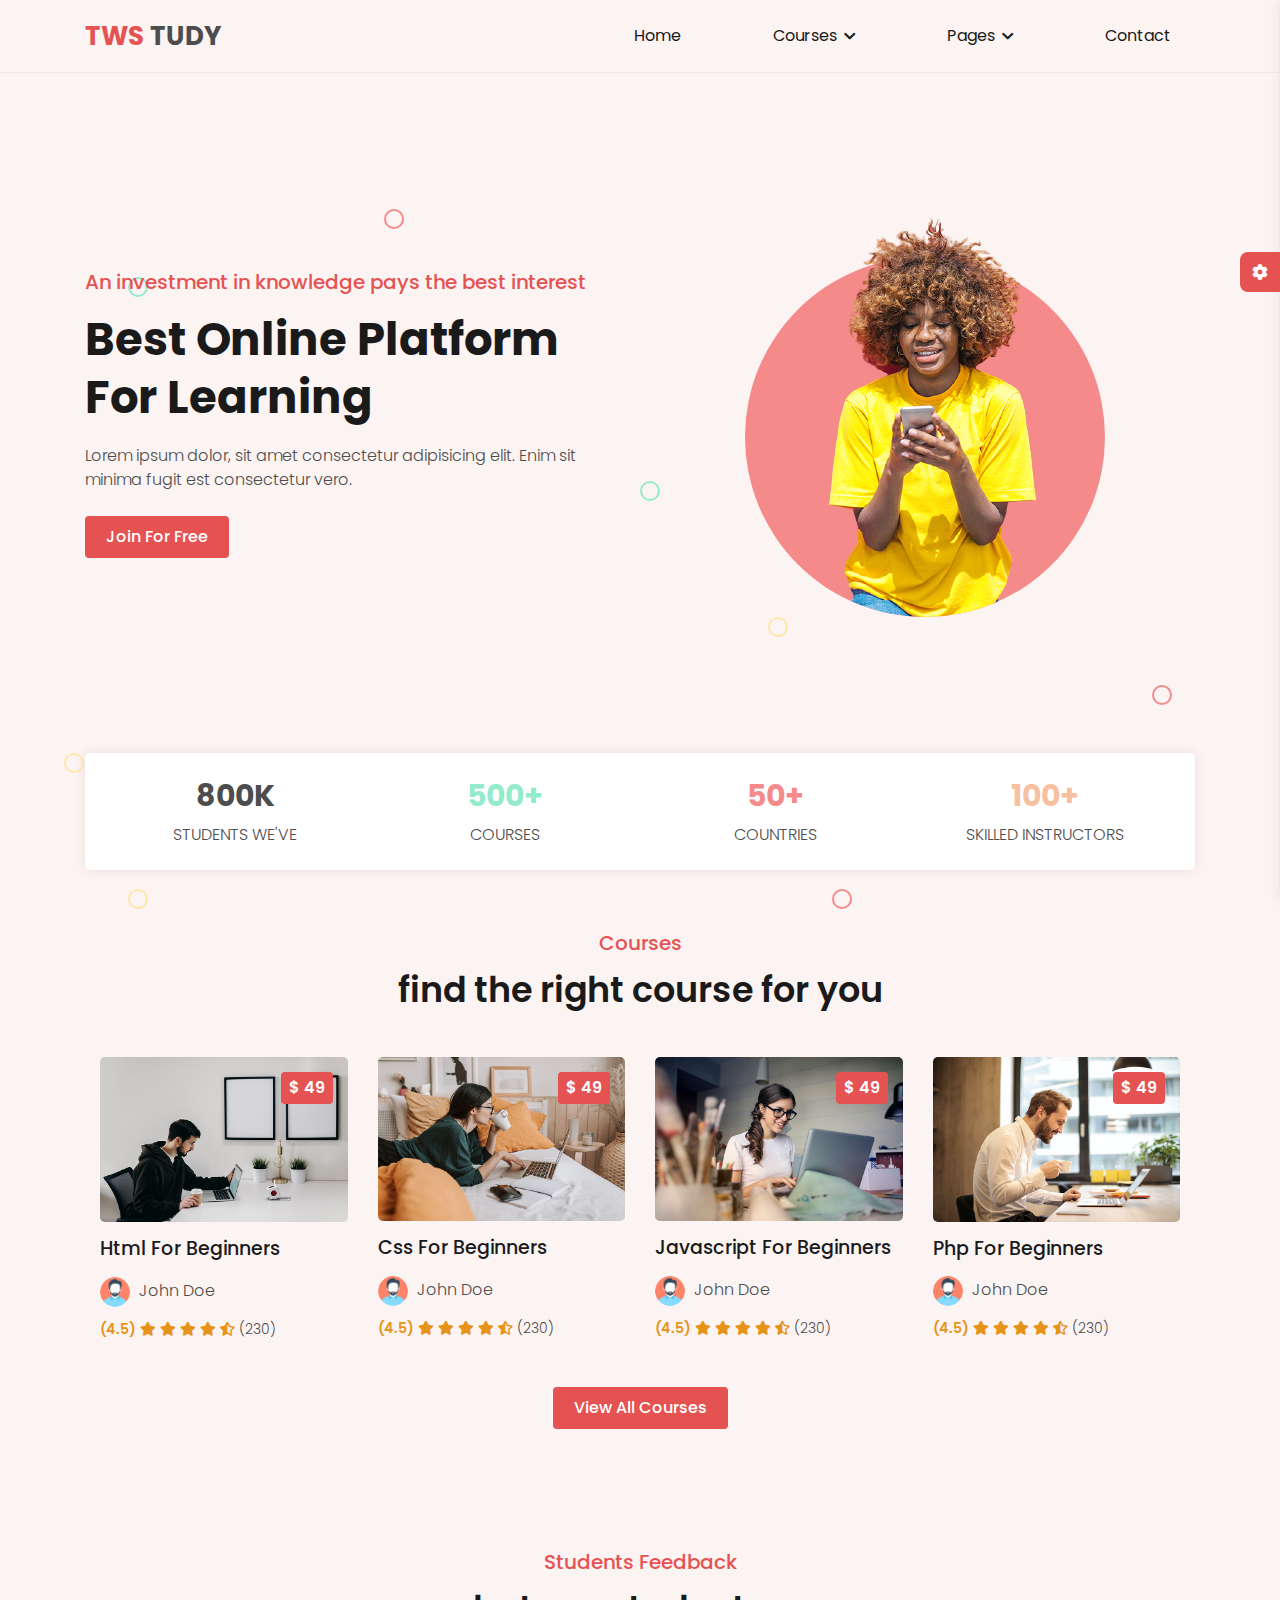
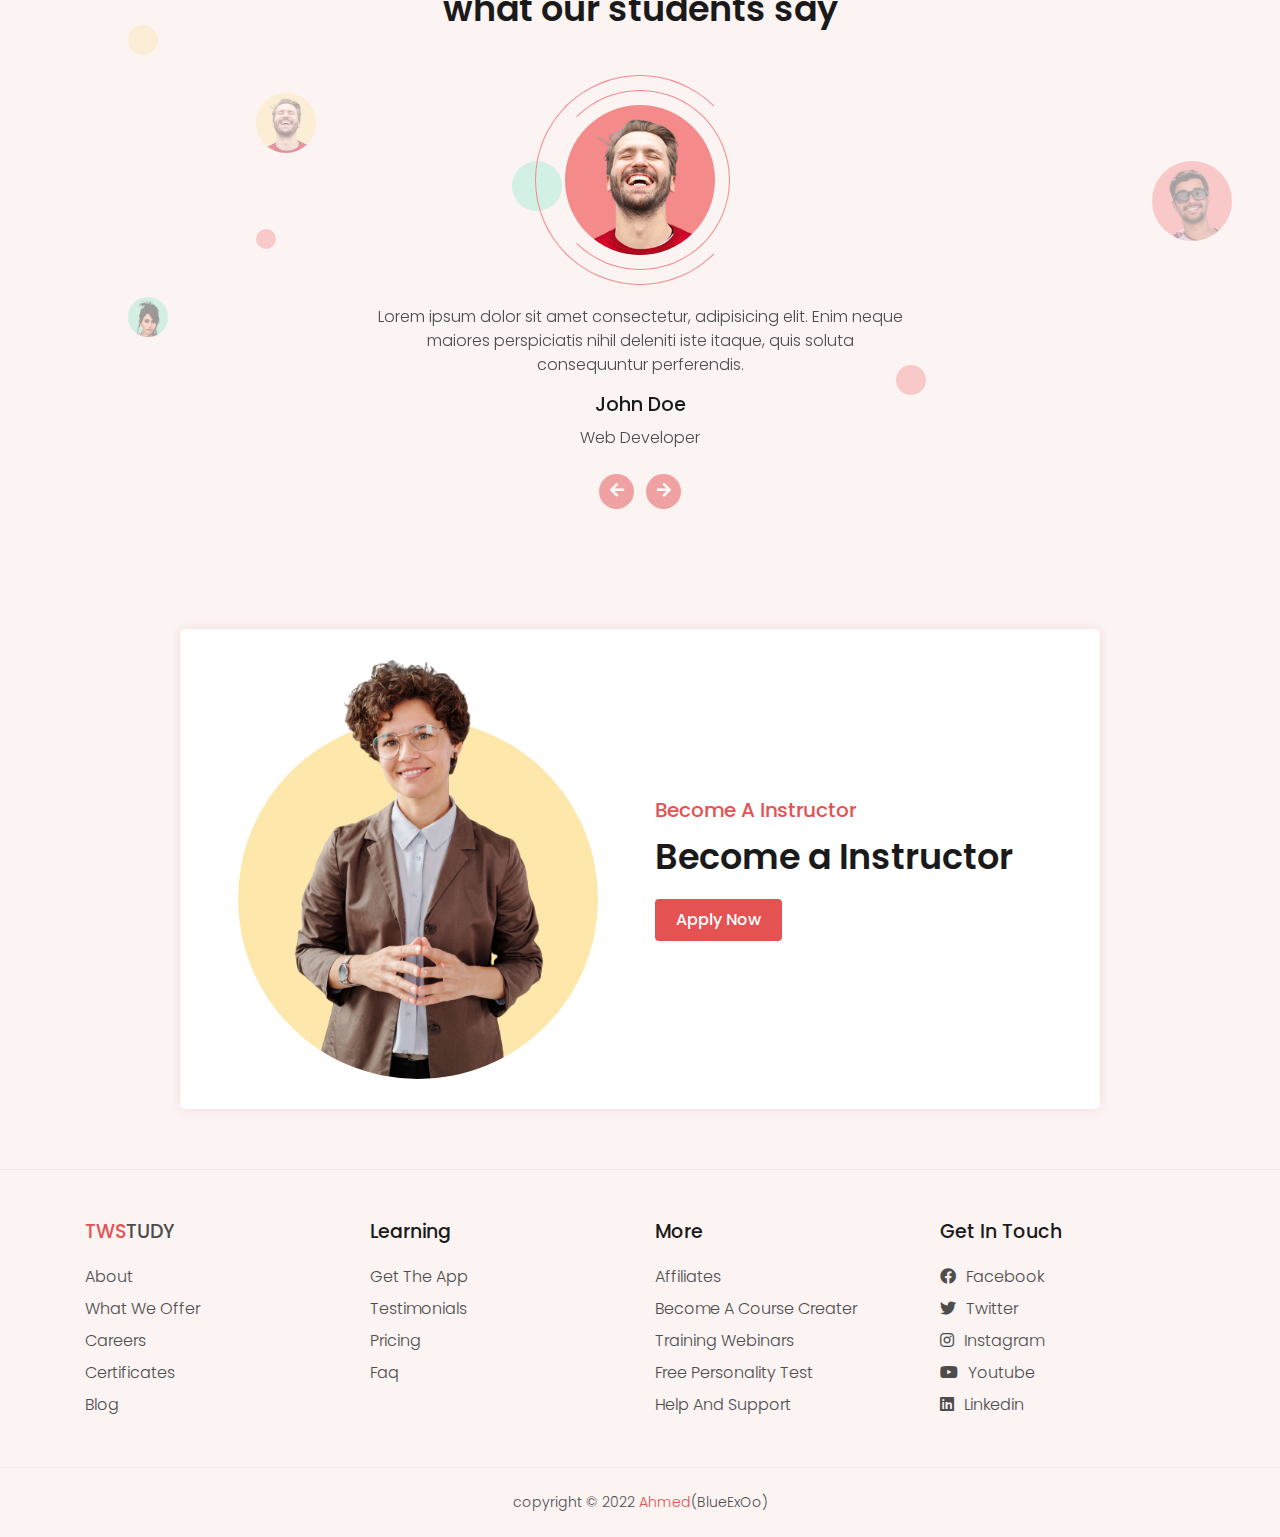
<file: index.html>
<!DOCTYPE html>
<html lang="en">

<head>
  <title> Twstudy </title>
  <meta charset="utf-8">
  <meta name="viewport" content="width=device-width, initial-scale=1.0">
  <link rel="stylesheet" href="assets/css/font-awesome.css">
  <link rel="stylesheet" href="assets/css/bootstrap.min.css">
  <link rel="stylesheet" href="assets/css/style.css">
  <link rel="stylesheet" href="assets/css/responsive.css">
  <link rel="stylesheet" class="js-color-style" href="assets/css/colors/color-1.css">
  <link rel="stylesheet" class="js-glass-style" href="assets/css/glass.css" disabled>
</head>

<body>

  <!-- page loader start -->
  <div class="page-loader js-page-loader">
    <div></div>
  </div>
  <!-- page loader end -->

  <!-- main wrapper start -->
  <div class="main-wrapper">

    <!-- header start -->
    <header class="header">
      <div class="container">
        <div class="header-main d-flex justify-content-between align-items-center">
          <div class="header-logo">
            <a href="index.html">
              <span>tws</span>
              tudy
            </a>
          </div>
          <button type="button" class="header-hamburger-btn js-header-menu-toggler">
            <span></span>
          </button>
          <div class="header-backdrop js-header-backdrop"></div>
          <nav class="header-menu js-header-menu">
            <button type="button" class="header-close-btn js-header-menu-toggler">
              <i class="fas fa-times"></i>
            </button>
            <ul class="menu">
              <li class="menu-item"><a href="index.html">Home</a></li>
              <li class="menu-item menu-item-has-children">
                <a href="#" class="js-toggle-sub-menu">Courses <i class="fas fa-chevron-down"></i></a>
                <ul class="sub-menu js-sub-menu">
                  <li class="sub-menu-item"><a href="courses.html">course</a></li>
                  <li class="sub-menu-item"><a href="course-detalis.html">course detalis</a></li>
                </ul>
              </li>
              <li class="menu-item menu-item-has-children"><a href="#" class="js-toggle-sub-menu">
                  Pages <i class="fas fa-chevron-down"></i>
                  <ul class="sub-menu js-sub-menu">
                    <li class="sub-menu-item"><a href="log-in.html">log in</a></li>
                    <li class="sub-menu-item"><a href="sign-up.html">sign up</a></li>
                  </ul>
                </a>
              </li>
              <li class="menu-item"><a href="contact.html">contact</a></li>
            </ul>
          </nav>
        </div>
      </div>
    </header>
    <!-- header end -->

    <!-- banner section start -->
    <section class="banner-section d-flex align-items-center position-relative">
      <!-- bubble animation start -->
      <div class="bubble-animation-item"></div>
      <div class="bubble-animation-item"></div>
      <div class="bubble-animation-item"></div>
      <div class="bubble-animation-item"></div>
      <div class="bubble-animation-item"></div>
      <div class="bubble-animation-item"></div>
      <div class="bubble-animation-item"></div>
      <div class="bubble-animation-item"></div>
      <div class="bubble-animation-item"></div>
      <!-- bubble animation end -->
      <div class="container">
        <div class="row align-items-center">
          <div class="col-md-6">
            <div class="banner-text">
              <h2 class="mb-3">An investment in knowledge pays the best interest</h2>
              <h1 class="mb-3 text-capitalize">best online platform for learning</h1>
              <p class="mb-4">Lorem ipsum dolor, sit amet consectetur adipisicing elit. Enim sit minima fugit est
                consectetur vero.
              </p>
              <a href="" class="btn btn-theme">join for free</a>
            </div>
          </div>
          <div class="col-md-6 order-first order-md-last mb-5 mb-md-0">
            <div class="banner-img">
              <div class="circular-img">
                <div class="circular-img-inner">
                  <div class="circular-img-circle"></div>
                  <img src="assets/img/banner-img.png" alt="banner-img">
                </div>
              </div>
            </div>
          </div>
        </div>
      </div>
    </section>
    <!-- banner section end -->

    <!-- fun facts section start -->
    <section class="fun-facts-section">
      <div class="container">
        <div class="box py-2">
          <div class="row text-center">
            <div class="col-md-6 col-lg-3">
              <div class="fun-facts-item">
                <h2 class="style-1">800k</h2>
                <p>students we've</p>
              </div>
            </div>
            <div class="col-md-6 col-lg-3">
              <div class="fun-facts-item">
                <h2 class="style-2">500+</h2>
                <p>Courses</p>
              </div>
            </div>
            <div class="col-md-6 col-lg-3">
              <div class="fun-facts-item">
                <h2 class="style-3">50+</h2>
                <p>countries</p>
              </div>
            </div>
            <div class="col-md-6 col-lg-3">
              <div class="fun-facts-item">
                <h2 class="style-4">100+</h2>
                <p>skilled instructors</p>
              </div>
            </div>
          </div>
        </div>
      </div>
    </section>
    <!-- fun facts section end -->

    <!-- courses section start -->
    <section class="courses-section section-padding">
      <div class="container">
        <div class="row justify-content-center">
          <div class="col-md-8">
            <div class="section-title text-center">
              <h2 class="title">courses</h2>
              <p class="sub-title">find the right course for you</p>
            </div>
          </div>
          <div class="row">
            <!-- course item start-1 -->
            <div class="col-md-6 col-lg-3">
              <div class="courses-item">
                <a href="course-details.index" class="link">
                  <div class="courses-item-inner">
                    <div class="img-box">
                      <img src="assets/img/courses/web-development/1.jpg" alt="">
                    </div>
                    <h3 class="title">html for beginners</h3>
                    <div class="instructor">
                      <img src="assets/img/instructor/1.png" alt="">
                      <span class="instructor-name">john doe</span>
                    </div>
                    <div class="rating">
                      <span class="average-rating">(4.5)</span>
                      <span class="average-stars">
                        <i class="fas fa-star"></i>
                        <i class="fas fa-star"></i>
                        <i class="fas fa-star"></i>
                        <i class="fas fa-star"></i>
                        <i class="fas fa-star-half-alt"></i>
                      </span>
                      <span class="reviews">(230)</span>
                    </div>
                    <div class="price">$ 49</div>
                  </div>
                </a>
              </div>
            </div>
            <!-- course item end-1 -->
            <!-- course item start-2 -->
            <div class="col-md-6 col-lg-3">
              <div class="courses-item">
                <a href="course-details.index" class="link">
                  <div class="courses-item-inner">
                    <div class="img-box">
                      <img src="assets/img/courses/web-development/2.jpg" alt="">
                    </div>
                    <h3 class="title">css for beginners</h3>
                    <div class="instructor">
                      <img src="assets/img/instructor/1.png" alt="">
                      <span class="instructor-name">john doe</span>
                    </div>
                    <div class="rating">
                      <span class="average-rating">(4.5)</span>
                      <span class="average-stars">
                        <i class="fas fa-star"></i>
                        <i class="fas fa-star"></i>
                        <i class="fas fa-star"></i>
                        <i class="fas fa-star"></i>
                        <i class="fas fa-star-half-alt"></i>
                      </span>
                      <span class="reviews">(230)</span>
                    </div>
                    <div class="price">$ 49</div>
                  </div>
                </a>
              </div>
            </div>
            <!-- course item end-2 -->
            <!-- course item start-3 -->
            <div class="col-md-6 col-lg-3">
              <div class="courses-item">
                <a href="course-details.index" class="link">
                  <div class="courses-item-inner">
                    <div class="img-box">
                      <img src="assets/img/courses/web-development/3.jpg" alt="">
                    </div>
                    <h3 class="title">javascript for beginners</h3>
                    <div class="instructor">
                      <img src="assets/img/instructor/1.png" alt="">
                      <span class="instructor-name">john doe</span>
                    </div>
                    <div class="rating">
                      <span class="average-rating">(4.5)</span>
                      <span class="average-stars">
                        <i class="fas fa-star"></i>
                        <i class="fas fa-star"></i>
                        <i class="fas fa-star"></i>
                        <i class="fas fa-star"></i>
                        <i class="fas fa-star-half-alt"></i>
                      </span>
                      <span class="reviews">(230)</span>
                    </div>
                    <div class="price">$ 49</div>
                  </div>
                </a>
              </div>
            </div>
            <!-- course item end-3 -->
            <!-- course item start-4 -->
            <div class="col-md-6 col-lg-3">
              <div class="courses-item">
                <a href="course-details.index" class="link">
                  <div class="courses-item-inner">
                    <div class="img-box">
                      <img src="assets/img/courses/web-development/4.jpg" alt="">
                    </div>
                    <h3 class="title">php for beginners</h3>
                    <div class="instructor">
                      <img src="assets/img/instructor/1.png" alt="">
                      <span class="instructor-name">john doe</span>
                    </div>
                    <div class="rating">
                      <span class="average-rating">(4.5)</span>
                      <span class="average-stars">
                        <i class="fas fa-star"></i>
                        <i class="fas fa-star"></i>
                        <i class="fas fa-star"></i>
                        <i class="fas fa-star"></i>
                        <i class="fas fa-star-half-alt"></i>
                      </span>
                      <span class="reviews">(230)</span>
                    </div>
                    <div class="price">$ 49</div>
                  </div>
                </a>
              </div>
            </div>
            <!-- course item end-4 -->
          </div>
        </div>
        <div class="row">
          <div class="col-12 text-center mt-3">
            <a href="" class="btn btn-theme">view all courses</a>
          </div>
        </div>
      </div>
    </section>
    <!-- courses section end -->

    <!-- Testimonials section start -->
    <section class="testimonials-section section-padding position-relative">
      <div class="decoration-circles d-none d-lg-block">
        <div class="decoration-circles-item"></div>
        <div class="decoration-circles-item"></div>
        <div class="decoration-circles-item"></div>
        <div class="decoration-circles-item"></div>
      </div>
      <div class="decoration-imgs d-none d-lg-block">
        <img src="assets/img/testimonial/1.png" alt="" class="decoration-imgs-item">
        <img src="assets/img/testimonial/2.png" alt="" class="decoration-imgs-item">
        <img src="assets/img/testimonial/3.png" alt="" class="decoration-imgs-item">
      </div>
      <div class="container">
        <div class="row justify-content-center">
          <div class="col-md-8">
            <div class="section-title text-center">
              <h2 class="title">students feedback</h2>
              <p class="sub-title">what our students say</p>
            </div>
          </div>
        </div>
        <div class="row justify-content-center">
          <div class="col-md-8 col-lg-6">
            <div class="img-box rounded-circle position-relative">
              <img src="assets/img/testimonial/1.png" alt="" class="w-100 rounded-circle js-testimonials-img">
            </div>
            <div id="carouselOne" class="carousel slide text-center" data-bs-ride="carousel">
              <div class="carousel-inner mb-4">
                <div class="carousel-item active" data-js-testimonials-img="assets/img/testimonial/1.png">
                  <div class="testimonials-item">
                    <p class="text-1">Lorem ipsum dolor sit amet consectetur, adipisicing elit. Enim neque maiores
                      perspiciatis nihil deleniti iste itaque, quis soluta consequuntur perferendis.</p>
                    <h3>john doe</h3>
                    <p class="text-2">web developer</p>
                  </div>
                </div>
                <div class="carousel-item" data-js-testimonials-img="assets/img/testimonial/2.png">
                  <div class="testimonials-item">
                    <p class="text-1">Lorem ipsum dolor sit amet consectetur, adipisicing elit. Enim neque maiores
                      perspiciatis nihil deleniti iste itaque, quis soluta consequuntur perferendis.</p>
                    <h3>john doe</h3>
                    <p class="text-2">web developer</p>
                  </div>
                </div>
                <div class="carousel-item" data-js-testimonials-img="assets/img/testimonial/3.png">
                  <div class="testimonials-item">
                    <p class="text-1">Lorem ipsum dolor sit amet consectetur, adipisicing elit. Enim neque maiores
                      perspiciatis nihil deleniti iste itaque, quis soluta consequuntur perferendis.</p>
                    <h3>john doe</h3>
                    <p class="text-2">web developer</p>
                  </div>
                </div>
              </div>
              <button class="carousel-control-prev" type="button" data-bs-target="#carouselOne" data-bs-slide="prev">
                <i class="fas fa-arrow-left"></i>
                <span class="visually-hidden">Previous</span>
              </button>
              <button class="carousel-control-next" type="button" data-bs-target="#carouselOne" data-bs-slide="next">
                <i class="fas fa-arrow-right"></i>
                <span class="visually-hidden">Next</span>
              </button>
            </div>
          </div>
        </div>
      </div>
    </section>
    <!-- Testimonials section end -->

    <!-- become a instructor section start -->
    <section class="bai-section section-padding">
      <div class="container">
        <div class="row justify-content-center">
          <div class="col-xl-10">
            <div class="box">
              <div class="row align-items-center">
                <div class="col-md-6 mb-4 mb-md-0">
                  <div class="circular-img">
                    <div class="circular-img-inner">
                      <div class="circular-img-circle">
                      </div>
                      <img src="assets/img/bai-img.png" alt="">
                    </div>
                  </div>
                </div>
                <div class="col-md-6">
                  <div class="section-title m-0">
                    <h2 class="title">become a instructor</h2>
                    <p class="sub-title">Become a Instructor</p>
                  </div>
                  <a href="" class="btn btn-theme">apply now</a>
                </div>
              </div>
            </div>
          </div>
        </div>
      </div>
    </section>
    <!-- become a instructor section end -->

    <!-- footer start -->
    <footer class="footer">
      <div class="footer-top">
        <div class="container">
          <div class="row">
            <div class="col-sm-6 col-lg-3">
              <div class="footer-item">
                <h3 class="footer-logo"><span>tws</span>tudy</h3>
                <ul>
                  <li><a href="#">about</a></li>
                  <li><a href="#">what we offer</a></li>
                  <li><a href="#">careers</a></li>
                  <li><a href="#">certificates</a></li>
                  <li><a href="#">blog</a></li>
                </ul>
              </div>
            </div>
            <div class="col-sm-6 col-lg-3">
              <div class="footer-item">
                <h3>learning</h3>
                <ul>
                  <li><a href="#">get the app</a></li>
                  <li><a href="#">testimonials</a></li>
                  <li><a href="#">pricing</a></li>
                  <li><a href="#">faq</a></li>
                </ul>
              </div>
            </div>
            <div class="col-sm-6 col-lg-3">
              <div class="footer-item">
                <h3>more</h3>
                <ul>
                  <li><a href="#">affiliates</a></li>
                  <li><a href="#">become a course creater</a></li>
                  <li><a href="#">training webinars</a></li>
                  <li><a href="#">free personality test</a></li>
                  <li><a href="#">help and support</a></li>
                </ul>
              </div>
            </div>
            <div class="col-sm-6 col-lg-3">
              <div class="footer-item">
                <h3>get in touch</h3>
                <ul>
                  <li><a href="#"><i class="fab fa-facebook social-icon"></i> facebook</a></li>
                  <li><a href="#"><i class="fab fa-twitter social-icon"></i> twitter</a></li>
                  <li><a href="#"><i class="fab fa-instagram social-icon"></i> instagram</a></li>
                  <li><a href="#"><i class="fab fa-youtube social-icon"></i> youtube</a></li>
                  <li><a href="#"><i class="fab fa-linkedin social-icon"></i> linkedin</a></li>
                </ul>
              </div>
            </div>
          </div>
        </div>
      </div>
      <div class="footer-bottom">
        <div class="container">
          <p class="m-0 py-4 text-center">copyright &copy; 2022 <span>Ahmed</span>(BlueExOo)</p>
        </div>
      </div>
    </footer>
    <!-- footer end -->
  </div>
  <!-- main wrapper end -->

  <!-- style switcher start -->
  <div class="style-switcher js-style-switcher">
    <div class="style-switcher-toggler js-style-switcher-toggler">
      <i class="fas fa-cog"></i>
    </div>
    <h3>style switcher</h3>
    <div class="style-switcher-item">
      <p class="mb-2">Theme Colors</p>
      <!-- theme colors -->
      <div class="theme-colors js-theme-colors">
        <button type="button" data-js-theme-color="color-1" class="js-theme-color-item color-1"></button>
        <button type="button" data-js-theme-color="color-2" class="js-theme-color-item color-2"></button>
        <button type="button" data-js-theme-color="color-3" class="js-theme-color-item color-3"></button>
        <button type="button" data-js-theme-color="color-4" class="js-theme-color-item color-4"></button>
        <button type="button" data-js-theme-color="color-5" class="js-theme-color-item color-5"></button>
      </div>
    </div>
    <div class="style-switcher-item">
      <div class="form-check form-switch">
        <input class="form-check-input js-dark-mode" type="checkbox" role="switch" id="dark-mode">
        <label class="form-check-label" for="dark-mode">Dark Mode</label>
      </div>
    </div>
    <div class="style-switcher-item">
      <div class="form-check form-switch">
        <input class="form-check-input js-glass-effect" type="checkbox" role="switch" id="glass-effect">
        <label class="form-check-label" for="glass-effect">Glass Effect</label>
      </div>
    </div>
  </div>
  <!-- style switcher end -->

  <script src="assets/js/bootstrap.bundle.min.js"></script>
  <script src="assets/js/main.js"></script>
</body>

</html>
</file>
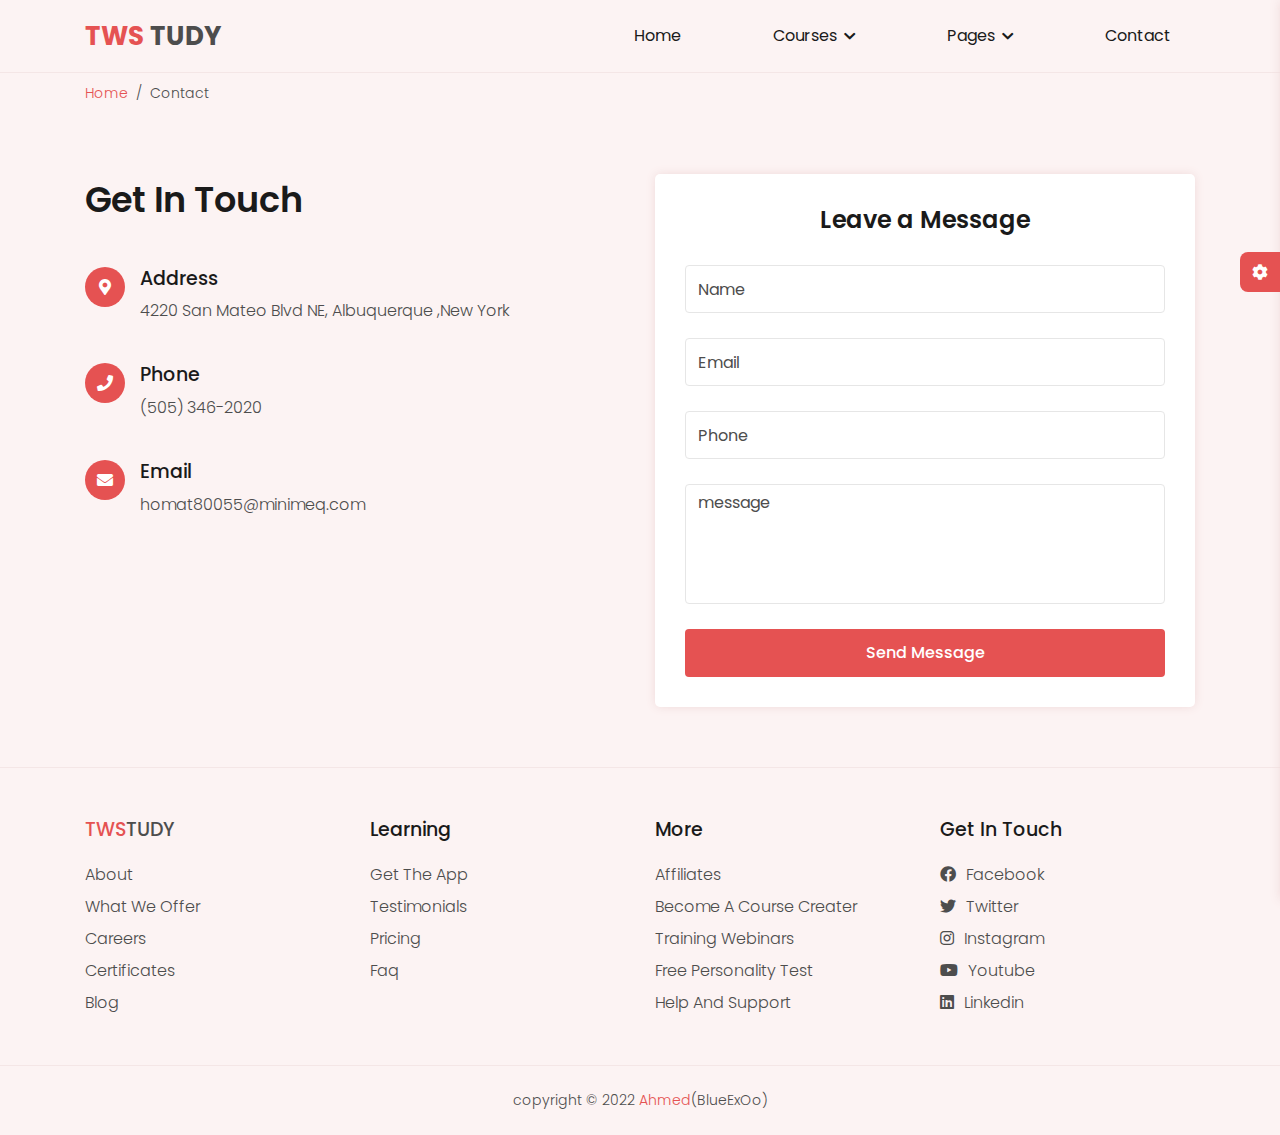
<file: contact.html>
<!DOCTYPE html>
<html lang="en">

<head>
  <title> contact </title>
  <meta charset="utf-8">
  <meta name="viewport" content="width=device-width, initial-scale=1.0">
  <link rel="stylesheet" href="assets/css/font-awesome.css">
  <link rel="stylesheet" href="assets/css/bootstrap.min.css">
  <link rel="stylesheet" href="assets/css/style.css">
  <link rel="stylesheet" href="assets/css/responsive.css">
  <link rel="stylesheet" class="js-color-style" href="assets/css/colors/color-1.css">
  <link rel="stylesheet" class="js-glass-style" href="assets/css/glass.css" disabled>
</head>

<body>

  <!-- page loader start -->
  <div class="page-loader js-page-loader">
    <div></div>
  </div>
  <!-- page loader end -->

  <!-- main wrapper start -->
  <div class="main-wrapper">

    <!-- header start -->
    <header class="header">
      <div class="container">
        <div class="header-main d-flex justify-content-between align-items-center">
          <div class="header-logo">
            <a href="index.html">
              <span>tws</span>
              tudy
            </a>
          </div>
          <button type="button" class="header-hamburger-btn js-header-menu-toggler">
            <span></span>
          </button>
          <div class="header-backdrop js-header-backdrop"></div>
          <nav class="header-menu js-header-menu">
            <button type="button" class="header-close-btn js-header-menu-toggler">
              <i class="fas fa-times"></i>
            </button>
            <ul class="menu">
              <li class="menu-item"><a href="index.html">Home</a></li>
              <li class="menu-item menu-item-has-children">
                <a href="#" class="js-toggle-sub-menu">Courses <i class="fas fa-chevron-down"></i></a>
                <ul class="sub-menu js-sub-menu">
                  <li class="sub-menu-item"><a href="courses.html">course</a></li>
                  <li class="sub-menu-item"><a href="course-detalis.html">course detalis</a></li>
                </ul>
              </li>
              <li class="menu-item menu-item-has-children"><a href="#" class="js-toggle-sub-menu">
                  Pages <i class="fas fa-chevron-down"></i>
                  <ul class="sub-menu js-sub-menu">
                    <li class="sub-menu-item"><a href="log-in.html">log in</a></li>
                    <li class="sub-menu-item"><a href="sign-up.html">sign up</a></li>
                  </ul>
                </a>
              </li>
              <li class="menu-item"><a href="contact.html">contact</a></li>
            </ul>
          </nav>
        </div>
      </div>
    </header>
    <!-- header end -->

    <!-- breadcrumb start -->
    <div class="breadcrumb-nav">
      <div class="container">
        <nav aria-label="breadcrumb">
          <ol class="breadcrumb mb-0">
            <li class="breadcrumb-item"><a href="index.html">Home</a></li>
            <li class="breadcrumb-item active" aria-current="page">Contact</li>
          </ol>
        </nav>
      </div>
    </div>
    <!-- breadcrumb end -->

    <!-- contact section start -->
    <section class="contact-section section-padding">
      <div class="container">
        <div class="row">
          <div class="col-md-6">
            <div class="section-title">
              <p class="sub-title">Get In Touch</p>
            </div>
            <div class="contact-items">
              <div class="contact-item">
                <div class="icon-box">
                  <i class="fas fa-map-marker-alt"></i>
                </div>
                <h3>Address</h3>
                <p>4220 San Mateo Blvd NE, Albuquerque ,New York</p>
              </div>

              <div class="contact-item">
                <div class="icon-box">
                  <i class="fas fa-phone"></i>
                </div>
                <h3>Phone</h3>
                <p>(505) 346-2020</p>
              </div>

              <div class="contact-item">
                <div class="icon-box">
                  <i class="fas fa-envelope"></i>
                </div>
                <h3>Email</h3>
                <p>homat80055@minimeq.com</p>
              </div>
            </div>
          </div>
          <div class="col-md-6">
            <div class="contact-form box">
              <h2 class="form-title text-center">Leave a Message</h2>
              <form action="">
                <div class="form-group">
                  <input type="text" class="form-control" placeholder="Name">
                </div>
                <div class="form-group">
                  <input type="email" class="form-control" placeholder="Email">
                </div>
                <div class="form-group">
                  <input type="tel" class="form-control" placeholder="Phone">
                </div>
                <div class="form-group">
                  <textarea class="form-control" placeholder="message"></textarea>
                </div>
                <button type="submit" class="btn btn-theme btn-block btn-form">Send Message</button>
              </form>
            </div>
          </div>
        </div>
      </div>
    </section>
    <!-- contact section end -->

    <!-- footer start -->
    <footer class="footer">
      <div class="footer-top">
        <div class="container">
          <div class="row">
            <div class="col-sm-6 col-lg-3">
              <div class="footer-item">
                <h3 class="footer-logo"><span>tws</span>tudy</h3>
                <ul>
                  <li><a href="#">about</a></li>
                  <li><a href="#">what we offer</a></li>
                  <li><a href="#">careers</a></li>
                  <li><a href="#">certificates</a></li>
                  <li><a href="#">blog</a></li>
                </ul>
              </div>
            </div>
            <div class="col-sm-6 col-lg-3">
              <div class="footer-item">
                <h3>learning</h3>
                <ul>
                  <li><a href="#">get the app</a></li>
                  <li><a href="#">testimonials</a></li>
                  <li><a href="#">pricing</a></li>
                  <li><a href="#">faq</a></li>
                </ul>
              </div>
            </div>
            <div class="col-sm-6 col-lg-3">
              <div class="footer-item">
                <h3>more</h3>
                <ul>
                  <li><a href="#">affiliates</a></li>
                  <li><a href="#">become a course creater</a></li>
                  <li><a href="#">training webinars</a></li>
                  <li><a href="#">free personality test</a></li>
                  <li><a href="#">help and support</a></li>
                </ul>
              </div>
            </div>
            <div class="col-sm-6 col-lg-3">
              <div class="footer-item">
                <h3>get in touch</h3>
                <ul>
                  <li><a href="#"><i class="fab fa-facebook social-icon"></i> facebook</a></li>
                  <li><a href="#"><i class="fab fa-twitter social-icon"></i> twitter</a></li>
                  <li><a href="#"><i class="fab fa-instagram social-icon"></i> instagram</a></li>
                  <li><a href="#"><i class="fab fa-youtube social-icon"></i> youtube</a></li>
                  <li><a href="#"><i class="fab fa-linkedin social-icon"></i> linkedin</a></li>
                </ul>
              </div>
            </div>
          </div>
        </div>
      </div>
      <div class="footer-bottom">
        <div class="container">
          <p class="m-0 py-4 text-center">copyright &copy; 2022 <span>Ahmed</span>(BlueExOo)</p>
        </div>
      </div>
    </footer>
    <!-- footer end -->
  </div>
  <!-- main wrapper end -->

  <!-- style switcher start -->
  <div class="style-switcher js-style-switcher">
    <div class="style-switcher-toggler js-style-switcher-toggler">
      <i class="fas fa-cog"></i>
    </div>
    <h3>style switcher</h3>
    <div class="style-switcher-item">
      <p class="mb-2">Theme Colors</p>
      <!-- theme colors -->
      <div class="theme-colors js-theme-colors">
        <button type="button" data-js-theme-color="color-1" class="js-theme-color-item color-1"></button>
        <button type="button" data-js-theme-color="color-2" class="js-theme-color-item color-2"></button>
        <button type="button" data-js-theme-color="color-3" class="js-theme-color-item color-3"></button>
        <button type="button" data-js-theme-color="color-4" class="js-theme-color-item color-4"></button>
        <button type="button" data-js-theme-color="color-5" class="js-theme-color-item color-5"></button>
      </div>
    </div>
    <div class="style-switcher-item">
      <div class="form-check form-switch">
        <input class="form-check-input js-dark-mode" type="checkbox" role="switch" id="dark-mode">
        <label class="form-check-label" for="dark-mode">Dark Mode</label>
      </div>
    </div>
    <div class="style-switcher-item">
      <div class="form-check form-switch">
        <input class="form-check-input js-glass-effect" type="checkbox" role="switch" id="glass-effect">
        <label class="form-check-label" for="glass-effect">Glass Effect</label>
      </div>
    </div>
  </div>
  <!-- style switcher end -->

  <script src="assets/js/bootstrap.bundle.min.js"></script>
  <script src="assets/js/main.js"></script>
</body>

</html>
</file>
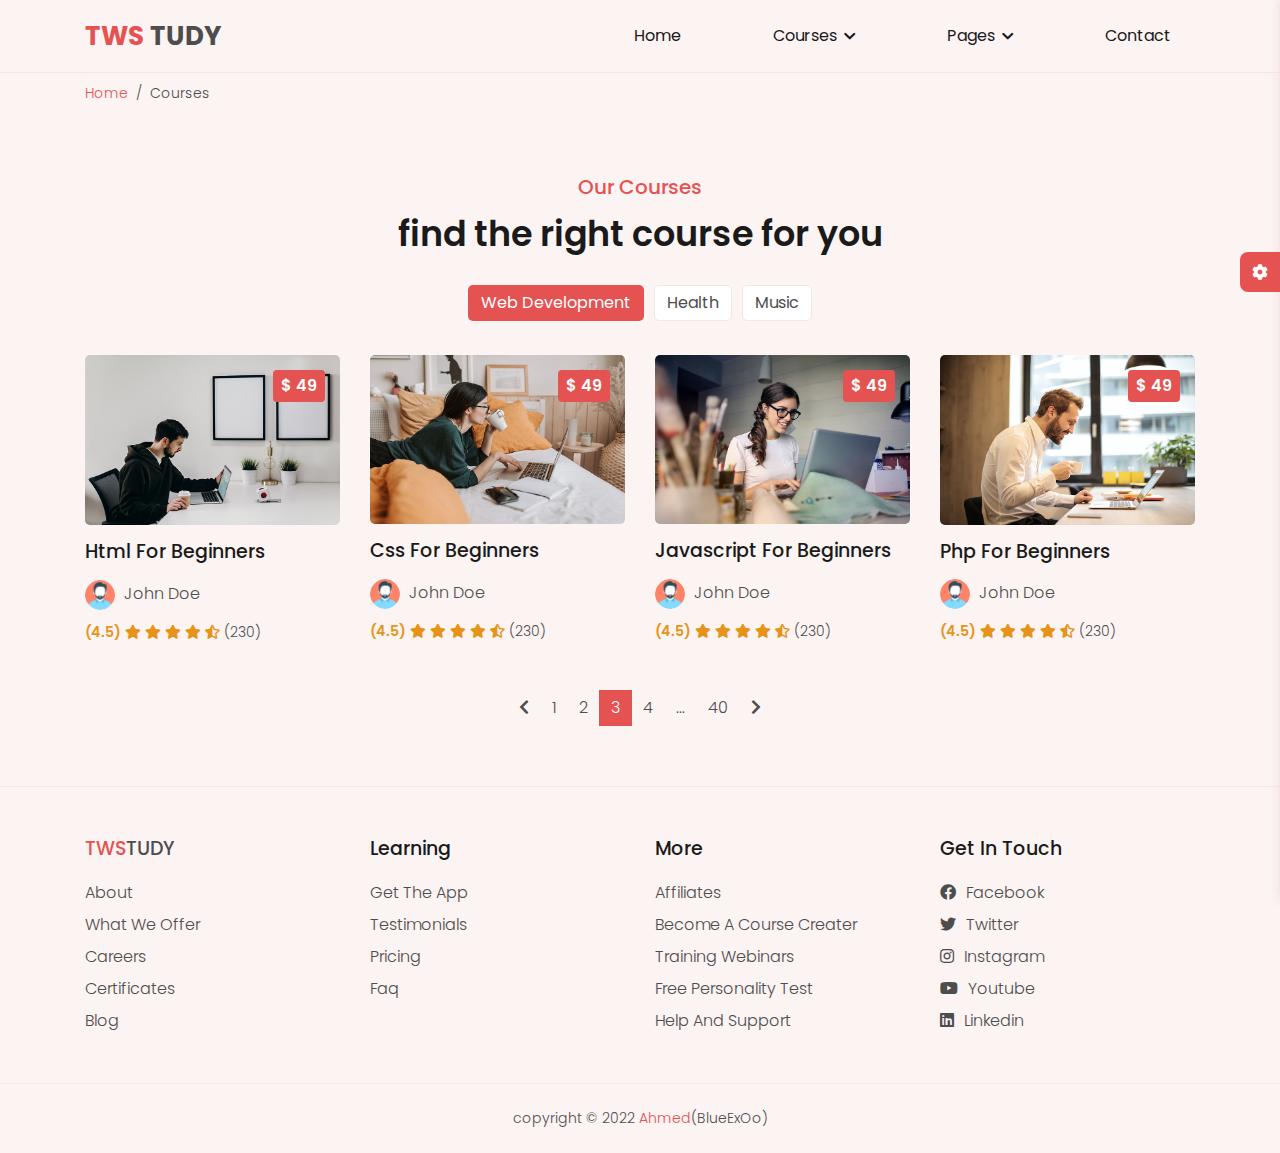
<file: courses.html>
<!DOCTYPE html>
<html lang="en">

<head>
  <title> Courses </title>
  <meta charset="utf-8">
  <meta name="viewport" content="width=device-width, initial-scale=1.0">
  <link rel="stylesheet" href="assets/css/font-awesome.css">
  <link rel="stylesheet" href="assets/css/bootstrap.min.css">
  <link rel="stylesheet" href="assets/css/style.css">
  <link rel="stylesheet" href="assets/css/responsive.css">
  <link rel="stylesheet" class="js-color-style" href="assets/css/colors/color-1.css">
  <link rel="stylesheet" class="js-glass-style" href="assets/css/glass.css" disabled>
</head>

<body>

  <!-- page loader start -->
  <div class="page-loader js-page-loader">
    <div></div>
  </div>
  <!-- page loader end -->

  <!-- main wrapper start -->
  <div class="main-wrapper">

    <!-- header start -->
    <header class="header">
      <div class="container">
        <div class="header-main d-flex justify-content-between align-items-center">
          <div class="header-logo">
            <a href="index.html">
              <span>tws</span>
              tudy
            </a>
          </div>
          <button type="button" class="header-hamburger-btn js-header-menu-toggler">
            <span></span>
          </button>
          <div class="header-backdrop js-header-backdrop"></div>
          <nav class="header-menu js-header-menu">
            <button type="button" class="header-close-btn js-header-menu-toggler">
              <i class="fas fa-times"></i>
            </button>
            <ul class="menu">
              <li class="menu-item"><a href="index.html">Home</a></li>
              <li class="menu-item menu-item-has-children">
                <a href="#" class="js-toggle-sub-menu">Courses <i class="fas fa-chevron-down"></i></a>
                <ul class="sub-menu js-sub-menu">
                  <li class="sub-menu-item"><a href="courses.html">course</a></li>
                  <li class="sub-menu-item"><a href="course-detalis.html">course detalis</a></li>
                </ul>
              </li>
              <li class="menu-item menu-item-has-children"><a href="#" class="js-toggle-sub-menu">
                  Pages <i class="fas fa-chevron-down"></i>
                  <ul class="sub-menu js-sub-menu">
                    <li class="sub-menu-item"><a href="log-in.html">log in</a></li>
                    <li class="sub-menu-item"><a href="sign-up.html">sign up</a></li>
                  </ul>
                </a>
              </li>
              <li class="menu-item"><a href="contact.html">contact</a></li>
            </ul>
          </nav>
        </div>
      </div>
    </header>
    <!-- header end -->

    <!-- breadcrumb start -->
    <div class="breadcrumb-nav">
      <div class="container">
        <nav aria-label="breadcrumb">
          <ol class="breadcrumb mb-0">
            <li class="breadcrumb-item"><a href="index.html">Home</a></li>
            <li class="breadcrumb-item active" aria-current="page">courses</li>
          </ol>
        </nav>
      </div>
    </div>
    <!-- breadcrumb end -->

    <!-- courses section start -->
    <section class="courses-section section-padding">
      <div class="container">
        <div class="row justify-content-center">
          <div class="col-md-8">
            <div class="section-title text-center mb-4">
              <h2 class="title"> our courses</h2>
              <p class="sub-title">find the right course for you</p>
            </div>
          </div>
        </div>
        <div class="row">
          <div class="col-12">
            <nav>
              <div class="nav nav-tabs border-0 justify-content-center mb-4" id="nav-tab" role="tablist">
                <button class="nav-link active" id="web-development-tab" data-bs-toggle="tab"
                  data-bs-target="#web-development" type="button" role="tab" aria-controls="web-development"
                  aria-selected="true">web development</button>
                <button class="nav-link" id="health-tab" data-bs-toggle="tab" data-bs-target="#health" type="button"
                  role="tab" aria-controls="health" aria-selected="false">health</button>
                <button class="nav-link" id="music-tab" data-bs-toggle="tab" data-bs-target="#music" type="button"
                  role="tab" aria-controls="music" aria-selected="false">music</button>
              </div>
            </nav>
            <div class="tab-content" id="nav-tabContent">
              <div class="tab-pane fade show active" id="web-development" role="tabpanel"
                aria-labelledby="web-development-tab">
                <div class="row justify-content-center">
                  <!-- course item start-1 -->
                  <div class="col-md-6 col-lg-3">
                    <div class="courses-item">
                      <a href="course-details.index" class="link">
                        <div class="courses-item-inner">
                          <div class="img-box">
                            <img src="assets/img/courses/web-development/1.jpg" alt="">
                          </div>
                          <h3 class="title">html for beginners</h3>
                          <div class="instructor">
                            <img src="assets/img/instructor/1.png" alt="">
                            <span class="instructor-name">john doe</span>
                          </div>
                          <div class="rating">
                            <span class="average-rating">(4.5)</span>
                            <span class="average-stars">
                              <i class="fas fa-star"></i>
                              <i class="fas fa-star"></i>
                              <i class="fas fa-star"></i>
                              <i class="fas fa-star"></i>
                              <i class="fas fa-star-half-alt"></i>
                            </span>
                            <span class="reviews">(230)</span>
                          </div>
                          <div class="price">$ 49</div>
                        </div>
                      </a>
                    </div>
                  </div>
                  <!-- course item end-1 -->
                  <!-- course item start-2 -->
                  <div class="col-md-6 col-lg-3">
                    <div class="courses-item">
                      <a href="course-details.index" class="link">
                        <div class="courses-item-inner">
                          <div class="img-box">
                            <img src="assets/img/courses/web-development/2.jpg" alt="">
                          </div>
                          <h3 class="title">css for beginners</h3>
                          <div class="instructor">
                            <img src="assets/img/instructor/1.png" alt="">
                            <span class="instructor-name">john doe</span>
                          </div>
                          <div class="rating">
                            <span class="average-rating">(4.5)</span>
                            <span class="average-stars">
                              <i class="fas fa-star"></i>
                              <i class="fas fa-star"></i>
                              <i class="fas fa-star"></i>
                              <i class="fas fa-star"></i>
                              <i class="fas fa-star-half-alt"></i>
                            </span>
                            <span class="reviews">(230)</span>
                          </div>
                          <div class="price">$ 49</div>
                        </div>
                      </a>
                    </div>
                  </div>
                  <!-- course item end-2 -->
                  <!-- course item start-3 -->
                  <div class="col-md-6 col-lg-3">
                    <div class="courses-item">
                      <a href="course-details.index" class="link">
                        <div class="courses-item-inner">
                          <div class="img-box">
                            <img src="assets/img/courses/web-development/3.jpg" alt="">
                          </div>
                          <h3 class="title">javascript for beginners</h3>
                          <div class="instructor">
                            <img src="assets/img/instructor/1.png" alt="">
                            <span class="instructor-name">john doe</span>
                          </div>
                          <div class="rating">
                            <span class="average-rating">(4.5)</span>
                            <span class="average-stars">
                              <i class="fas fa-star"></i>
                              <i class="fas fa-star"></i>
                              <i class="fas fa-star"></i>
                              <i class="fas fa-star"></i>
                              <i class="fas fa-star-half-alt"></i>
                            </span>
                            <span class="reviews">(230)</span>
                          </div>
                          <div class="price">$ 49</div>
                        </div>
                      </a>
                    </div>
                  </div>
                  <!-- course item end-3 -->
                  <!-- course item start-4 -->
                  <div class="col-md-6 col-lg-3">
                    <div class="courses-item">
                      <a href="course-details.index" class="link">
                        <div class="courses-item-inner">
                          <div class="img-box">
                            <img src="assets/img/courses/web-development/4.jpg" alt="">
                          </div>
                          <h3 class="title">php for beginners</h3>
                          <div class="instructor">
                            <img src="assets/img/instructor/1.png" alt="">
                            <span class="instructor-name">john doe</span>
                          </div>
                          <div class="rating">
                            <span class="average-rating">(4.5)</span>
                            <span class="average-stars">
                              <i class="fas fa-star"></i>
                              <i class="fas fa-star"></i>
                              <i class="fas fa-star"></i>
                              <i class="fas fa-star"></i>
                              <i class="fas fa-star-half-alt"></i>
                            </span>
                            <span class="reviews">(230)</span>
                          </div>
                          <div class="price">$ 49</div>
                        </div>
                      </a>
                    </div>
                  </div>
                  <!-- course item end-4 -->
                </div>
              </div>
              <div class="tab-pane fade" id="health" role="tabpanel" aria-labelledby="health-tab">
                <div class="row justify-content-center">
                  <!-- course item start-1 -->
                  <div class="col-md-6 col-lg-3">
                    <div class="courses-item">
                      <a href="course-details.index" class="link">
                        <div class="courses-item-inner">
                          <div class="img-box">
                            <img src="assets/img/courses/health/1.jpg" alt="">
                          </div>
                          <h3 class="title">weight loss course</h3>
                          <div class="instructor">
                            <img src="assets/img/instructor/1.png" alt="">
                            <span class="instructor-name">john doe</span>
                          </div>
                          <div class="rating">
                            <span class="average-rating">(4.5)</span>
                            <span class="average-stars">
                              <i class="fas fa-star"></i>
                              <i class="fas fa-star"></i>
                              <i class="fas fa-star"></i>
                              <i class="fas fa-star"></i>
                              <i class="fas fa-star-half-alt"></i>
                            </span>
                            <span class="reviews">(230)</span>
                          </div>
                          <div class="price">$ 49</div>
                        </div>
                      </a>
                    </div>
                  </div>
                  <!-- course item end-1 -->
                  <!-- course item start-2 -->
                  <div class="col-md-6 col-lg-3">
                    <div class="courses-item">
                      <a href="course-details.index" class="link">
                        <div class="courses-item-inner">
                          <div class="img-box">
                            <img src="assets/img/courses/health/2.jpg" alt="">
                          </div>
                          <h3 class="title">weight loss and nutrition guide</h3>
                          <div class="instructor">
                            <img src="assets/img/instructor/1.png" alt="">
                            <span class="instructor-name">john doe</span>
                          </div>
                          <div class="rating">
                            <span class="average-rating">(4.5)</span>
                            <span class="average-stars">
                              <i class="fas fa-star"></i>
                              <i class="fas fa-star"></i>
                              <i class="fas fa-star"></i>
                              <i class="fas fa-star"></i>
                              <i class="fas fa-star-half-alt"></i>
                            </span>
                            <span class="reviews">(230)</span>
                          </div>
                          <div class="price">$ 49</div>
                        </div>
                      </a>
                    </div>
                  </div>
                  <!-- course item end-2 -->
                </div>
              </div>
              <div class="tab-pane fade" id="music" role="tabpanel" aria-labelledby="music-tab">
                <div class="row justify-content-center">
                  <!-- course item start-1 -->
                  <div class="col-md-6 col-lg-3">
                    <div class="courses-item">
                      <a href="course-details.index" class="link">
                        <div class="courses-item-inner">
                          <div class="img-box">
                            <img src="assets/img/courses/music/1.jpg" alt="">
                          </div>
                          <h3 class="title">become a singer</h3>
                          <div class="instructor">
                            <img src="assets/img/instructor/1.png" alt="">
                            <span class="instructor-name">john doe</span>
                          </div>
                          <div class="rating">
                            <span class="average-rating">(4.5)</span>
                            <span class="average-stars">
                              <i class="fas fa-star"></i>
                              <i class="fas fa-star"></i>
                              <i class="fas fa-star"></i>
                              <i class="fas fa-star"></i>
                              <i class="fas fa-star-half-alt"></i>
                            </span>
                            <span class="reviews">(230)</span>
                          </div>
                          <div class="price">$ 49</div>
                        </div>
                      </a>
                    </div>
                  </div>
                  <!-- course item end-1 -->

                  <!-- course item start-2 -->
                  <div class="col-md-6 col-lg-3">
                    <div class="courses-item">
                      <a href="course-details.index" class="link">
                        <div class="courses-item-inner">
                          <div class="img-box">
                            <img src="assets/img/courses/music/2.jpg" alt="">
                          </div>
                          <h3 class="title">become a guitar master</h3>
                          <div class="instructor">
                            <img src="assets/img/instructor/1.png" alt="">
                            <span class="instructor-name">john doe</span>
                          </div>
                          <div class="rating">
                            <span class="average-rating">(4.5)</span>
                            <span class="average-stars">
                              <i class="fas fa-star"></i>
                              <i class="fas fa-star"></i>
                              <i class="fas fa-star"></i>
                              <i class="fas fa-star"></i>
                              <i class="fas fa-star-half-alt"></i>
                            </span>
                            <span class="reviews">(230)</span>
                          </div>
                          <div class="price">$ 49</div>
                        </div>
                      </a>
                    </div>
                  </div>
                  <!-- course item end-2 -->
                </div>
              </div>
            </div>
          </div>
        </div>
        <div class="row">
          <div class="col-12 mt-3">
            <!-- pagination start -->
            <nav aria-label="Page navigation">
              <ul class="pagination justify-content-center">
                <li class="page-item">
                  <a class="page-link" href="#" aria-label="Previous">
                    <i class="fas fa-chevron-left"></i>
                  </a>
                </li>
                <li class="page-item"><a class="page-link" href="#">1</a></li>
                <li class="page-item"><a class="page-link" href="#">2</a></li>
                <li class="page-item active"><a class="page-link" href="#">3</a></li>
                <li class="page-item"><a class="page-link" href="#">4</a></li>
                <li class="page-item disabled"><a class="page-link" href="#">...</a></li>
                <li class="page-item"><a class="page-link" href="#">40</a></li>
                <li class="page-item">
                  <a class="page-link" href="#" aria-label="Next">
                    <i class="fas fa-chevron-right"></i>
                  </a>
                </li>
              </ul>
            </nav>
            <!-- pagination end -->
          </div>
        </div>
      </div>
    </section>
    <!-- courses section end -->

    <!-- footer start -->
    <footer class="footer">
      <div class="footer-top">
        <div class="container">
          <div class="row">
            <div class="col-sm-6 col-lg-3">
              <div class="footer-item">
                <h3 class="footer-logo"><span>tws</span>tudy</h3>
                <ul>
                  <li><a href="#">about</a></li>
                  <li><a href="#">what we offer</a></li>
                  <li><a href="#">careers</a></li>
                  <li><a href="#">certificates</a></li>
                  <li><a href="#">blog</a></li>
                </ul>
              </div>
            </div>
            <div class="col-sm-6 col-lg-3">
              <div class="footer-item">
                <h3>learning</h3>
                <ul>
                  <li><a href="#">get the app</a></li>
                  <li><a href="#">testimonials</a></li>
                  <li><a href="#">pricing</a></li>
                  <li><a href="#">faq</a></li>
                </ul>
              </div>
            </div>
            <div class="col-sm-6 col-lg-3">
              <div class="footer-item">
                <h3>more</h3>
                <ul>
                  <li><a href="#">affiliates</a></li>
                  <li><a href="#">become a course creater</a></li>
                  <li><a href="#">training webinars</a></li>
                  <li><a href="#">free personality test</a></li>
                  <li><a href="#">help and support</a></li>
                </ul>
              </div>
            </div>
            <div class="col-sm-6 col-lg-3">
              <div class="footer-item">
                <h3>get in touch</h3>
                <ul>
                  <li><a href="#"><i class="fab fa-facebook social-icon"></i> facebook</a></li>
                  <li><a href="#"><i class="fab fa-twitter social-icon"></i> twitter</a></li>
                  <li><a href="#"><i class="fab fa-instagram social-icon"></i> instagram</a></li>
                  <li><a href="#"><i class="fab fa-youtube social-icon"></i> youtube</a></li>
                  <li><a href="#"><i class="fab fa-linkedin social-icon"></i> linkedin</a></li>
                </ul>
              </div>
            </div>
          </div>
        </div>
      </div>
      <div class="footer-bottom">
        <div class="container">
          <p class="m-0 py-4 text-center">copyright &copy; 2022 <span>Ahmed</span>(BlueExOo)</p>
        </div>
      </div>
    </footer>
    <!-- footer end -->
  </div>
  <!-- main wrapper end -->

  <!-- style switcher start -->
  <div class="style-switcher js-style-switcher">
    <div class="style-switcher-toggler js-style-switcher-toggler">
      <i class="fas fa-cog"></i>
    </div>
    <h3>style switcher</h3>
    <div class="style-switcher-item">
      <p class="mb-2">Theme Colors</p>
      <!-- theme colors -->
      <div class="theme-colors js-theme-colors">
        <button type="button" data-js-theme-color="color-1" class="js-theme-color-item color-1"></button>
        <button type="button" data-js-theme-color="color-2" class="js-theme-color-item color-2"></button>
        <button type="button" data-js-theme-color="color-3" class="js-theme-color-item color-3"></button>
        <button type="button" data-js-theme-color="color-4" class="js-theme-color-item color-4"></button>
        <button type="button" data-js-theme-color="color-5" class="js-theme-color-item color-5"></button>
      </div>
    </div>
    <div class="style-switcher-item">
      <div class="form-check form-switch">
        <input class="form-check-input js-dark-mode" type="checkbox" role="switch" id="dark-mode">
        <label class="form-check-label" for="dark-mode">Dark Mode</label>
      </div>
    </div>
    <div class="style-switcher-item">
      <div class="form-check form-switch">
        <input class="form-check-input js-glass-effect" type="checkbox" role="switch" id="glass-effect">
        <label class="form-check-label" for="glass-effect">Glass Effect</label>
      </div>
    </div>
  </div>
  <!-- style switcher end -->

  <script src="assets/js/bootstrap.bundle.min.js"></script>
  <script src="assets/js/main.js"></script>
</body>

</html>
</file>
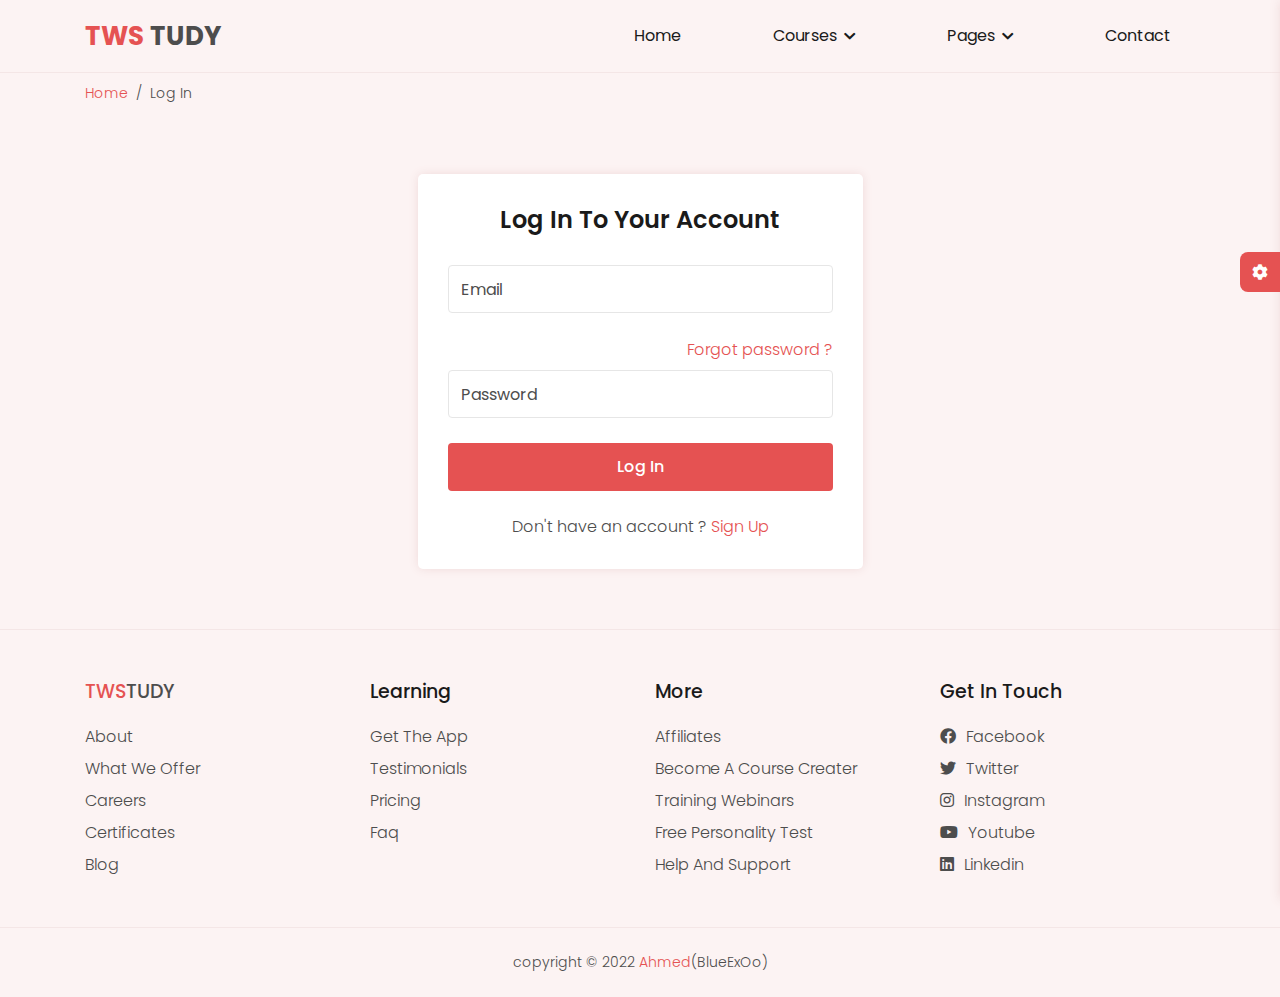
<file: log-in.html>
<!DOCTYPE html>
<html lang="en">

<head>
  <title> log in </title>
  <meta charset="utf-8">
  <meta name="viewport" content="width=device-width, initial-scale=1.0">
  <link rel="stylesheet" href="assets/css/font-awesome.css">
  <link rel="stylesheet" href="assets/css/bootstrap.min.css">
  <link rel="stylesheet" href="assets/css/style.css">
  <link rel="stylesheet" href="assets/css/responsive.css">
  <link rel="stylesheet" class="js-color-style" href="assets/css/colors/color-1.css">
  <link rel="stylesheet" class="js-glass-style" href="assets/css/glass.css" disabled>
</head>

<body>

  <!-- page loader start -->
  <div class="page-loader js-page-loader">
    <div></div>
  </div>
  <!-- page loader end -->

  <!-- main wrapper start -->
  <div class="main-wrapper">

    <!-- header start -->
    <header class="header">
      <div class="container">
        <div class="header-main d-flex justify-content-between align-items-center">
          <div class="header-logo">
            <a href="index.html">
              <span>tws</span>
              tudy
            </a>
          </div>
          <button type="button" class="header-hamburger-btn js-header-menu-toggler">
            <span></span>
          </button>
          <div class="header-backdrop js-header-backdrop"></div>
          <nav class="header-menu js-header-menu">
            <button type="button" class="header-close-btn js-header-menu-toggler">
              <i class="fas fa-times"></i>
            </button>
            <ul class="menu">
              <li class="menu-item"><a href="index.html">Home</a></li>
              <li class="menu-item menu-item-has-children">
                <a href="#" class="js-toggle-sub-menu">Courses <i class="fas fa-chevron-down"></i></a>
                <ul class="sub-menu js-sub-menu">
                  <li class="sub-menu-item"><a href="courses.html">course</a></li>
                  <li class="sub-menu-item"><a href="course-detalis.html">course detalis</a></li>
                </ul>
              </li>
              <li class="menu-item menu-item-has-children"><a href="#" class="js-toggle-sub-menu">
                  Pages <i class="fas fa-chevron-down"></i>
                  <ul class="sub-menu js-sub-menu">
                    <li class="sub-menu-item"><a href="log-in.html">log in</a></li>
                    <li class="sub-menu-item"><a href="sign-up.html">sign up</a></li>
                  </ul>
                </a>
              </li>
              <li class="menu-item"><a href="contact.html">contact</a></li>
            </ul>
          </nav>
        </div>
      </div>
    </header>
    <!-- header end -->

    <!-- breadcrumb start -->
    <div class="breadcrumb-nav">
      <div class="container">
        <nav aria-label="breadcrumb">
          <ol class="breadcrumb mb-0">
            <li class="breadcrumb-item"><a href="index.html">Home</a></li>
            <li class="breadcrumb-item active" aria-current="page">Log in</li>
          </ol>
        </nav>
      </div>
    </div>
    <!-- breadcrumb end -->

    <!-- login section start -->
    <section class="login-section section-padding">
      <div class="container">
        <div class="row justify-content-center">
          <div class="col-md-7 col-lg-6 col-xl-5">
            <div class="login-form box">
              <h2 class="form-title text-center">Log In To Your Account</h2>
              <form action="" method="POST">
                <div class="form-group">
                  <input type="email" name="email" class="form-control" placeholder="Email">
                </div>
                <div class="form-group">
                  <div class="d-flex mb-2 justify-content-end"><a href="">Forgot password ?</a></div>
                  <input type="password" name="password" class="form-control" placeholder="Password">
                </div>
                <button type="submit" name="submit" class="btn btn-theme btn-block btn-form">Log In</button>
                <p class="text-center mt-4 mb-0">Don't have an account ? <a href="sign-up.php">Sign Up</a></p>
              </form>
            </div>
          </div>
        </div>
      </div>
    </section>
    <!-- login section end -->

    <!-- footer start -->
    <footer class="footer">
      <div class="footer-top">
        <div class="container">
          <div class="row">
            <div class="col-sm-6 col-lg-3">
              <div class="footer-item">
                <h3 class="footer-logo"><span>tws</span>tudy</h3>
                <ul>
                  <li><a href="#">about</a></li>
                  <li><a href="#">what we offer</a></li>
                  <li><a href="#">careers</a></li>
                  <li><a href="#">certificates</a></li>
                  <li><a href="#">blog</a></li>
                </ul>
              </div>
            </div>
            <div class="col-sm-6 col-lg-3">
              <div class="footer-item">
                <h3>learning</h3>
                <ul>
                  <li><a href="#">get the app</a></li>
                  <li><a href="#">testimonials</a></li>
                  <li><a href="#">pricing</a></li>
                  <li><a href="#">faq</a></li>
                </ul>
              </div>
            </div>
            <div class="col-sm-6 col-lg-3">
              <div class="footer-item">
                <h3>more</h3>
                <ul>
                  <li><a href="#">affiliates</a></li>
                  <li><a href="#">become a course creater</a></li>
                  <li><a href="#">training webinars</a></li>
                  <li><a href="#">free personality test</a></li>
                  <li><a href="#">help and support</a></li>
                </ul>
              </div>
            </div>
            <div class="col-sm-6 col-lg-3">
              <div class="footer-item">
                <h3>get in touch</h3>
                <ul>
                  <li><a href="#"><i class="fab fa-facebook social-icon"></i> facebook</a></li>
                  <li><a href="#"><i class="fab fa-twitter social-icon"></i> twitter</a></li>
                  <li><a href="#"><i class="fab fa-instagram social-icon"></i> instagram</a></li>
                  <li><a href="#"><i class="fab fa-youtube social-icon"></i> youtube</a></li>
                  <li><a href="#"><i class="fab fa-linkedin social-icon"></i> linkedin</a></li>
                </ul>
              </div>
            </div>
          </div>
        </div>
      </div>
      <div class="footer-bottom">
        <div class="container">
          <p class="m-0 py-4 text-center">copyright &copy; 2022 <span>Ahmed</span>(BlueExOo)</p>
        </div>
      </div>
    </footer>
    <!-- footer end -->
  </div>
  <!-- main wrapper end -->

  <!-- style switcher start -->
  <div class="style-switcher js-style-switcher">
    <div class="style-switcher-toggler js-style-switcher-toggler">
      <i class="fas fa-cog"></i>
    </div>
    <h3>style switcher</h3>
    <div class="style-switcher-item">
      <p class="mb-2">Theme Colors</p>
      <!-- theme colors -->
      <div class="theme-colors js-theme-colors">
        <button type="button" data-js-theme-color="color-1" class="js-theme-color-item color-1"></button>
        <button type="button" data-js-theme-color="color-2" class="js-theme-color-item color-2"></button>
        <button type="button" data-js-theme-color="color-3" class="js-theme-color-item color-3"></button>
        <button type="button" data-js-theme-color="color-4" class="js-theme-color-item color-4"></button>
        <button type="button" data-js-theme-color="color-5" class="js-theme-color-item color-5"></button>
      </div>
    </div>
    <div class="style-switcher-item">
      <div class="form-check form-switch">
        <input class="form-check-input js-dark-mode" type="checkbox" role="switch" id="dark-mode">
        <label class="form-check-label" for="dark-mode">Dark Mode</label>
      </div>
    </div>
    <div class="style-switcher-item">
      <div class="form-check form-switch">
        <input class="form-check-input js-glass-effect" type="checkbox" role="switch" id="glass-effect">
        <label class="form-check-label" for="glass-effect">Glass Effect</label>
      </div>
    </div>
  </div>
  <!-- style switcher end -->

  <script src="assets/js/bootstrap.bundle.min.js"></script>
  <script src="assets/js/main.js"></script>
</body>

</html>
</file>
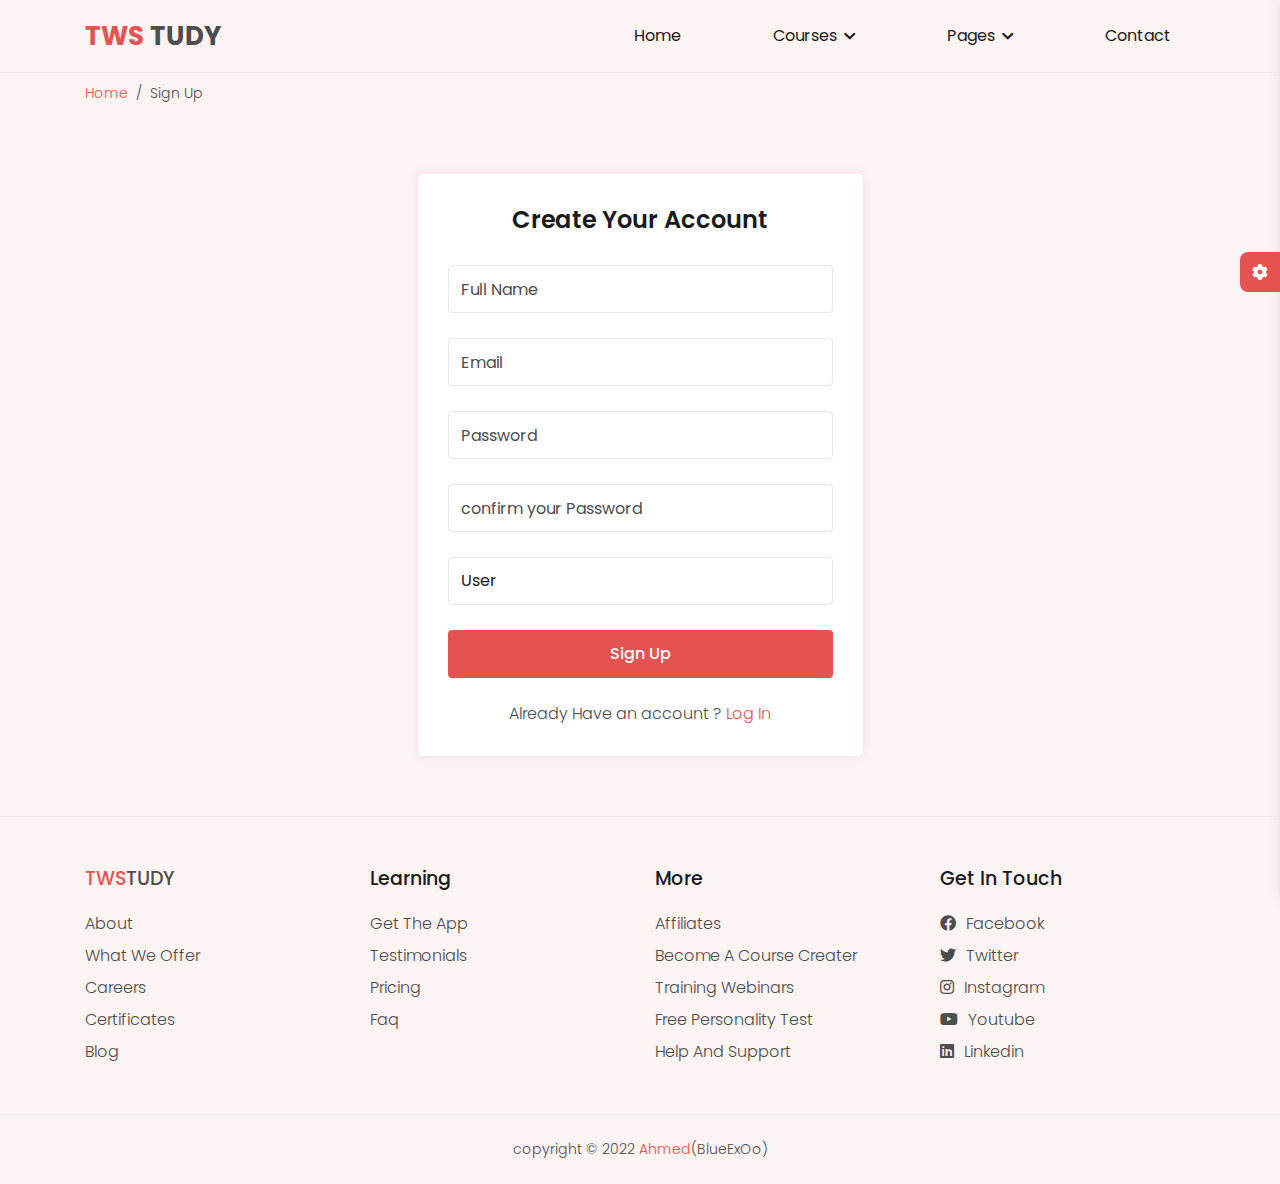
<file: sign-up.html>
<!DOCTYPE html>
<html lang="en">

<head>
  <title> sign up </title>
  <meta charset="utf-8">
  <meta name="viewport" content="width=device-width, initial-scale=1.0">
  <link rel="stylesheet" href="assets/css/font-awesome.css">
  <link rel="stylesheet" href="assets/css/bootstrap.min.css">
  <link rel="stylesheet" href="assets/css/style.css">
  <link rel="stylesheet" href="assets/css/responsive.css">
  <link rel="stylesheet" class="js-color-style" href="assets/css/colors/color-1.css">
  <link rel="stylesheet" class="js-glass-style" href="assets/css/glass.css" disabled>
</head>

<body>

  <!-- page loader start -->
  <div class="page-loader js-page-loader">
    <div></div>
  </div>
  <!-- page loader end -->

  <!-- main wrapper start -->
  <div class="main-wrapper">

    <!-- header start -->
    <header class="header">
      <div class="container">
        <div class="header-main d-flex justify-content-between align-items-center">
          <div class="header-logo">
            <a href="index.html">
              <span>tws</span>
              tudy
            </a>
          </div>
          <button type="button" class="header-hamburger-btn js-header-menu-toggler">
            <span></span>
          </button>
          <div class="header-backdrop js-header-backdrop"></div>
          <nav class="header-menu js-header-menu">
            <button type="button" class="header-close-btn js-header-menu-toggler">
              <i class="fas fa-times"></i>
            </button>
            <ul class="menu">
              <li class="menu-item"><a href="index.html">Home</a></li>
              <li class="menu-item menu-item-has-children">
                <a href="#" class="js-toggle-sub-menu">Courses <i class="fas fa-chevron-down"></i></a>
                <ul class="sub-menu js-sub-menu">
                  <li class="sub-menu-item"><a href="courses.html">course</a></li>
                  <li class="sub-menu-item"><a href="course-detalis.html">course detalis</a></li>
                </ul>
              </li>
              <li class="menu-item menu-item-has-children"><a href="#" class="js-toggle-sub-menu">
                  Pages <i class="fas fa-chevron-down"></i>
                  <ul class="sub-menu js-sub-menu">
                    <li class="sub-menu-item"><a href="log-in.html">log in</a></li>
                    <li class="sub-menu-item"><a href="sign-up.html">sign up</a></li>
                  </ul>
                </a>
              </li>
              <li class="menu-item"><a href="contact.html">contact</a></li>
            </ul>
          </nav>
        </div>
      </div>
    </header>
    <!-- header end -->

    <!-- breadcrumb start -->
    <div class="breadcrumb-nav">
      <div class="container">
        <nav aria-label="breadcrumb">
          <ol class="breadcrumb mb-0">
            <li class="breadcrumb-item"><a href="index.html">Home</a></li>
            <li class="breadcrumb-item active" aria-current="page">Sign Up</li>
          </ol>
        </nav>
      </div>
    </div>
    <!-- breadcrumb end -->

    <!-- Sign Up section start -->
    <section class="signup-section section-padding">
      <div class="container">
        <div class="row justify-content-center">
          <div class="col-md-7 col-lg-6 col-xl-5">
            <div class="signup-form box">
              <h2 class="form-title text-center">Create Your Account</h2>
              <form action="" method="POST">
                <div class="form-group">
                  <input type="text" name="name" class="form-control" placeholder="Full Name" required>
                </div>
                <div class="form-group">
                  <input type="email" name="email" class="form-control" placeholder="Email" required>
                </div>
                <div class="form-group">
                  <input type="password" name="password" class="form-control" placeholder="Password" required>
                </div>
                <div class="form-group">
                  <input type="password" name="cpassword" class="form-control" placeholder="confirm your Password"
                    required>
                </div>
                <div class="form-group">
                  <select name="user_type" class="form-control">
                    <option value="user">User</option>
                    <option value="admin">Admin</option>
                  </select>
                </div>
                <button type="submit" name="submit" class="btn btn-theme btn-block btn-form">Sign Up</button>
                <p class="text-center mt-4 mb-0">Already Have an account ? <a href="log-in.php">Log In</a></p>
              </form>
            </div>
          </div>
        </div>
      </div>
    </section>
    <!-- Sign Up section end -->

    <!-- footer start -->
    <footer class="footer">
      <div class="footer-top">
        <div class="container">
          <div class="row">
            <div class="col-sm-6 col-lg-3">
              <div class="footer-item">
                <h3 class="footer-logo"><span>tws</span>tudy</h3>
                <ul>
                  <li><a href="#">about</a></li>
                  <li><a href="#">what we offer</a></li>
                  <li><a href="#">careers</a></li>
                  <li><a href="#">certificates</a></li>
                  <li><a href="#">blog</a></li>
                </ul>
              </div>
            </div>
            <div class="col-sm-6 col-lg-3">
              <div class="footer-item">
                <h3>learning</h3>
                <ul>
                  <li><a href="#">get the app</a></li>
                  <li><a href="#">testimonials</a></li>
                  <li><a href="#">pricing</a></li>
                  <li><a href="#">faq</a></li>
                </ul>
              </div>
            </div>
            <div class="col-sm-6 col-lg-3">
              <div class="footer-item">
                <h3>more</h3>
                <ul>
                  <li><a href="#">affiliates</a></li>
                  <li><a href="#">become a course creater</a></li>
                  <li><a href="#">training webinars</a></li>
                  <li><a href="#">free personality test</a></li>
                  <li><a href="#">help and support</a></li>
                </ul>
              </div>
            </div>
            <div class="col-sm-6 col-lg-3">
              <div class="footer-item">
                <h3>get in touch</h3>
                <ul>
                  <li><a href="#"><i class="fab fa-facebook social-icon"></i> facebook</a></li>
                  <li><a href="#"><i class="fab fa-twitter social-icon"></i> twitter</a></li>
                  <li><a href="#"><i class="fab fa-instagram social-icon"></i> instagram</a></li>
                  <li><a href="#"><i class="fab fa-youtube social-icon"></i> youtube</a></li>
                  <li><a href="#"><i class="fab fa-linkedin social-icon"></i> linkedin</a></li>
                </ul>
              </div>
            </div>
          </div>
        </div>
      </div>
      <div class="footer-bottom">
        <div class="container">
          <p class="m-0 py-4 text-center">copyright &copy; 2022 <span>Ahmed</span>(BlueExOo)</p>
        </div>
      </div>
    </footer>
    <!-- footer end -->
  </div>
  <!-- main wrapper end -->

  <!-- style switcher start -->
  <div class="style-switcher js-style-switcher">
    <div class="style-switcher-toggler js-style-switcher-toggler">
      <i class="fas fa-cog"></i>
    </div>
    <h3>style switcher</h3>
    <div class="style-switcher-item">
      <p class="mb-2">Theme Colors</p>
      <!-- theme colors -->
      <div class="theme-colors js-theme-colors">
        <button type="button" data-js-theme-color="color-1" class="js-theme-color-item color-1"></button>
        <button type="button" data-js-theme-color="color-2" class="js-theme-color-item color-2"></button>
        <button type="button" data-js-theme-color="color-3" class="js-theme-color-item color-3"></button>
        <button type="button" data-js-theme-color="color-4" class="js-theme-color-item color-4"></button>
        <button type="button" data-js-theme-color="color-5" class="js-theme-color-item color-5"></button>
      </div>
    </div>
    <div class="style-switcher-item">
      <div class="form-check form-switch">
        <input class="form-check-input js-dark-mode" type="checkbox" role="switch" id="dark-mode">
        <label class="form-check-label" for="dark-mode">Dark Mode</label>
      </div>
    </div>
    <div class="style-switcher-item">
      <div class="form-check form-switch">
        <input class="form-check-input js-glass-effect" type="checkbox" role="switch" id="glass-effect">
        <label class="form-check-label" for="glass-effect">Glass Effect</label>
      </div>
    </div>
  </div>
  <!-- style switcher end -->

  <script src="assets/js/bootstrap.bundle.min.js"></script>
  <script src="assets/js/main.js"></script>
</body>

</html>
</file>
<file: assets/css/style.css>
/* Google Fonts */
@import url('https://fonts.googleapis.com/css2?family=Poppins:wght@300;400;500;600;700&display=swap');

/* Variables */
:root {
  --orange: hsl(36, 80%, 50%);
  --white: hsl(0, 0%, 100%);
  --WHITE: hsl(0, 0%, 100%);
  --BLACK: hsl(0, 0%, 0%);
  --black-90: hsl(0, 0%, 10%);
  --black-70: hsl(0, 0%, 30%);
  --black-alpha-40: hsla(0, 0%, 0%, 0.4);
  --yellow-light: hsl(44, 95%, 83%);
  --green-light: hsl(158, 68%, 75%);
  --red-light: hsl(0, 84%, 75%);
  --orange-light: hsl(22, 85%, 80%);
  --select-box-bg-color: hsl(0, 0%, 100%);
  --border-color-1: hsl(0, 0%, 90%);
}

/* overrides variables for dark theme */
body.t-dark {
  --body-bg-color: hsl(240, 10%, 19%);
  --black-70: hsl(0, 0%, 87%);
  --black-90: hsl(0, 0%, 100%);
  --shadow: 0 0 10px hsla(0, 0%, 0%, 0.08);
  --white: hsl(240, 8%, 21%);
  --select-box-bg-color: hsl(240, 8%, 28%);
  --border-color-1: hsl(240, 9%, 30%);
  --border-color-2: hsl(240, 9%, 25%);
}

/* Base */
body {
  background-color: var(--body-bg-color);
  font-family: 'Poppins', sans-serif;
  font-size: 16px;
  font-weight: 300;
  color: var(--black-70);
  min-height: 100vh;
  overflow-x: hidden;
}

a {
  color: var(--main-color);
  text-decoration: none;
}

a:hover {
  color: var(--main-color);
}

img {
  max-width: 100%;
}

ul {
  list-style: none;
  margin: 0;
  padding: 0;
}

h1, h2, h3, h4, h5, h6 {
  color: var(--black-90);
  line-height: 1.3;
}

h3 {
  font-size: 19px;
}

::selection {
  color: var(--WHITE);
  background-color: var(--main-color);
}

/* page loader */
.page-loader {
  position: fixed;
  left: 0;
  top: 0;
  width: 100%;
  height: 100%;
  z-index: 1001;
  display: flex;
  background-color: var(--white);
}

.page-loader.fade-out {
  opacity: 0;
  transition: all .6s ease;
}

.page-loader div {
  width: 32px;
  height: 32px;
  border: 4px solid var(--main-color);
  margin: auto;
  position: relative;
  animation: loader 2s linear infinite;
}

.page-loader div::before {
  content: '';
  position: absolute;
  width: 100%;
  height: 100%;
  background-color: var(--main-color);
  left: 0;
  top: 0;
  animation: loaderin 2s linear infinite;
}

/* circular-img */
.circular-img {
  max-width: 360px;
  margin: auto;
  position: relative;
  z-index: 1;
}

.circular-img-inner {
  text-align: center;
  border-radius: 0 0 180px 180px;
  overflow: hidden;
}

.circular-img-circle {
  width: 360px;
  height: 360px;
  position: absolute;
  left: 0;
  bottom: 0;
  border-radius: 50%;
}

.circular-img img {
  position: relative;
  z-index: 1;
}

/* buttons */
.btn-theme {
  background-color: var(--main-color);
  color: var(--WHITE);
  font-size: 16px;
  text-transform: capitalize;
  font-weight: 500;
  padding: 8px 20px;
  transition: all 0.3s ease;
}

.btn-theme:hover {
  color: var(--WHITE);
  background-color: var(--button-hover-color);
}

.btn-theme:focus {
  box-shadow: 0 0 8px var(--main-color);
}

.btn-block {
  width: 100%;
}

.btn-form {
  height: 48px;
}

/* Box */
.box {
  background-color: var(--white);
  border-radius: 5px;
  box-shadow: var(--shadow);
  padding: 30px;
}


/* customized bootstrap */
.container {
  --bs-gutter-x: 15px;
  max-width: 1140px;
}

.row {
  --bs-gutter-x: 30px;
}

/* animation keyframes */
@keyframes spin {
  0% {
    transform: rotate(0deg);
  }

  100% {
    transform: rotate(360deg);
  }
}

@keyframes bubble {
  0% {
    transform: translateY(0vh);
    opacity: 0;
  }

  5%, 95% {
    opacity: 1;
  }

  100% {
    transform: translateY(-100vh);
    opacity: 0;
  }
}

@keyframes loader {
  0% {
    transform: rotate(0deg);
  }

  25%, 50% {
    transform: rotate(180deg);
  }

  75%, 100% {
    transform: rotate(360deg);
  }
}

@keyframes loaderin {
  0%, 25%, 100% {
    height: 0%;
  }

  50%, 75% {
    height: 100%;
  }
}

/* Forms */
.form-title {
  font-size: 24px;
  margin: 0 0 30px;
  font-weight: 600;
}

.form-control::placeholder {
  color: var(--black-70);
}

.form-group {
  position: relative;
  margin-bottom: 25px;
}

.form-control {
  height: 48px;
  border-color: var(--border-color-1);
  color: var(--black-90);
  background-color: transparent;
}

.form-control:focus {
  background-color: transparent;
  border-color: var(--border-color-1);
  color: var(--black-90);
  box-shadow: none;
}

.select-icon {
  position: absolute;
  right: 15px;
  top: 50%;
  pointer-events: none;
  font-size: 13px;
  transform: translateY(-50%);
}

select.form-control:focus option {
  background-color: var(--select-box-bg-color);
}

textarea.form-control {
  height: 120px;
  resize: none;
}


/* video modal */
.video-modal .btn-close {
  width: 35px;
  height: 35px;
  background-image: none;
  border-radius: 50%;
  opacity: 1;
  z-index: 1;
  position: absolute;
  right: 0;
  top: -35px;
  color: var(--WHITE);
  font-size: 16px;
  padding: 0;
}

.video-modal .modal-content {
  border: none;
}

/* pagination */
.page-item.disabled .page-link,
.page-link {
  border: none;
  background-color: transparent;
  color: var(--black-70);
}

.page-item.active .page-link {
  background-color: var(--main-color);
}

.page-link:hover {
  background-color: var(--main-color);
  color: var(--WHITE);
}

/* breadcrumb */
.breadcrumb-nav {
  padding: 10px 0;
}

.breadcrumb-nav .breadcrumb-item {
  font-size: 14px;
  text-transform: capitalize;
}

.breadcrumb-nav .breadcrumb-item+.breadcrumb-item::before,
.breadcrumb-nav .breadcrumb-item.active {
  color: var(--black-70);
}

/* Tabs */
.nav-tabs .nav-link {
  background-color: var(--white);
  border-color: var(--border-color-2);
  text-transform: capitalize;
  padding: 5px 12px;
  margin: 0 5px 10px;
  border-radius: 5px;
  color: var(--black-70);
  font-size: 16px;
}

.nav-tabs .nav-link:hover {
  border-color: var(--border-color-2);
}

.nav-tabs .nav-link.active {
  background-color: var(--main-color);
  border-color: transparent;
  color: var(--WHITE);
}

/* section , padding , title start */
.section-padding {
  padding: 60px 0;
}

.section-title {
  margin-bottom: 40px;
}

.section-title .title {
  font-size: 20px;
  color: var(--main-color);
  text-transform: capitalize;
}

.section-title .sub-title {
  font-size: 35px;
  color: var(--black-90);
  font-weight: 600;
}

/* bubble animation */
.bubble-animation-item {
  position: absolute;
  width: 20px;
  height: 20px;
  border-radius: 50%;
  border: 2px solid transparent;
  z-index: -1;
}

.bubble-animation-item:nth-child(1) {
  border-color: var(--yellow-light);
  top: 120%;
  left: 10%;
  animation: bubble 30s linear infinite;
}

.bubble-animation-item:nth-child(2) {
  border-color: var(--green-light);
  top: 60%;
  left: 50%;
  animation: bubble 40s linear infinite;
}

.bubble-animation-item:nth-child(3) {
  border-color: var(--red-light);
  top: 90%;
  left: 90%;
  animation: bubble 50s linear infinite;
}

.bubble-animation-item:nth-child(4) {
  border-color: var(--yellow-light);
  top: 80%;
  left: 60%;
  animation: bubble 60s linear infinite;
}

.bubble-animation-item:nth-child(5) {
  border-color: var(--green-light);
  top: 30%;
  left: 10%;
  animation: bubble 70s linear infinite;
}

.bubble-animation-item:nth-child(6) {
  border-color: var(--red-light);
  top: 20%;
  left: 30%;
  animation: bubble 80s linear infinite;
}

.bubble-animation-item:nth-child(7) {
  border-color: var(--yellow-light);
  top: 100%;
  left: 5%;
  animation: bubble 60s linear infinite;
}

.bubble-animation-item:nth-child(8) {
  border-color: var(--green-light);
  top: 110%;
  left: 33%;
  animation: bubble 70s linear infinite;
}

.bubble-animation-item:nth-child(9) {
  border-color: var(--red-light);
  top: 120%;
  left: 65%;
  animation: bubble 70s linear infinite;
}

/* style switcher */
.style-switcher {
  width: 250px;
  position: fixed;
  height: 100%;
  background-color: var(--white);
  right: -250px;
  top: 0;
  z-index: 10;
  padding: 30px;
  box-shadow: var(--shadow);
  transition: right .3s ease;
}

.style-switcher.open {
  right: 0;
}

.style-switcher-toggler {
  width: 40px;
  height: 40px;
  position: absolute;
  top: 28%;
  left: -40px;
  background-color: var(--main-color);
  color: var(--WHITE);
  display: flex;
  align-items: center;
  justify-content: center;
  border-radius: 8px 0 0 8px;
  cursor: pointer;
}

.style-switcher h3 {
  font-size: 18px;
  text-transform: capitalize;
  border-bottom: 1px solid var(--border-color-1);
  padding: 0 0 10px;
}

.style-switcher-item {
  padding: 10px 0;
  border-bottom: 1px solid var(--border-color-1);
}

.theme-colors button {
  width: 30px;
  height: 30px;
  border: none;
  border-radius: 50%;
  vertical-align: middle;
  padding: 0;
  position: relative;
}

.theme-colors button::before {
  content: '\f00c';
  font-family: 'Font Awesome 5 Free';
  font-weight: 900;
  font-size: 12px;
  color: var(--WHITE);
  transition: all .3s ease;
  position: absolute;
  left: 50%;
  top: 50%;
  opacity: 0;
  transform: translate(-50%, -50%);
}

.theme-colors button.active::before {
  opacity: 1;
}

.theme-colors .color-1 {
  background-color: hsl(0, 74%, 61%);
}

.theme-colors .color-2 {
  background-color: hsl(230, 74%, 61%);
}

.theme-colors .color-3 {
  background-color: hsl(36, 74%, 61%);
}

.theme-colors .color-4 {
  background-color: hsl(277, 74%, 61%);
}

.theme-colors .color-5 {
  background-color: hsl(164, 74%, 61%);
}

/* Header */
.header {
  border-bottom: 1px solid var(--border-color-2);
}

.header-logo a {
  font-size: 26px;
  text-transform: uppercase;
  font-weight: 700;
  color: var(--black-70);
}

.header-logo span {
  color: var(--main-color);
}

.header .menu-item {
  display: inline-block;
  margin-left: 40px;
  position: relative;
}

.header .menu-item>a {
  display: block;
  padding: 24px;
  font-weight: 400;
  color: var(--black-90);
  text-transform: capitalize;
  transition: color 0.3s ease;
}

.header .sub-menu-item a:hover,
.header .menu-item:hover>a {
  color: var(--main-color);
}

.header .menu-item>a i {
  font-size: 13px;
  margin-left: 3px;
  pointer-events: none;
  transition: transform .3s ease;
}

.header .sub-menu {
  position: absolute;
  background-color: var(--white);
  left: 0;
  top: 100%;
  width: 210px;
  padding: 10px 0;
  border-radius: 5px;
  box-shadow: var(--shadow);
  transition: all 0.3s ease;
  z-index: 2;
  visibility: hidden;
  opacity: 0;
  transform: translateY(10px);
}

@media (min-width: 992px) {
  .header .menu-item:hover>.sub-menu {
    visibility: visible;
    opacity: 1;
    transform: translateY(0);
  }
}

.header .sub-menu-item a {
  display: block;
  padding: 10px 20px;
  color: var(--black-90);
  text-transform: capitalize;
  font-weight: 400;
  transition: color 0.3s ease;
}

.header-backdrop,
.header-close-btn,
.header-hamburger-btn {
  display: none;
}

/* Header end */

/* Banner start */
.banner-section {
  padding: 80px 0;
  min-height: 680px;
}

.banner-text h2 {
  font-size: 20px;
  color: var(--main-color);
}

.banner-text h1 {
  font-size: 45px;
  font-weight: 700;
}

.banner-section .circular-img-circle {
  background-color: var(--red-light);
}

/* Banner end */

/* fun facts section start */
.fun-facts-item {
  padding: 15px 0;
}

.fun-facts-item h2 {
  font-weight: 700;
  font-size: 30px;
  text-transform: uppercase;
}

.fun-facts-item p {
  margin: 0;
  text-transform: uppercase;
}

.fun-facts-item .style-1 {
  color: var(--black-70);
}

.fun-facts-item .style-2 {
  color: var(--green-light);
}

.fun-facts-item .style-3 {
  color: var(--red-light);
}

.fun-facts-item .style-4 {
  color: var(--orange-light);
}

/* fun facts section end */

/* Courses section start */
.courses-item {
  margin-bottom: 30px;
  position: relative;
}

.courses-item .img-box img {
  width: 100%;
  border-radius: 5px;
}

.courses-item .link {
  color: var(--black-70);
  display: inline-block;
}

.courses-item .title {
  text-transform: capitalize;
  margin: 15px 0;
  transition: color .3s ease;
}

.courses-item:hover .title {
  color: var(--main-color);
}

.courses-item .instructor {
  text-transform: capitalize;
  margin: 0 0 12px;
}

.courses-item .instructor img {
  width: 30px;
  border-radius: 50%;
  margin-right: 5px;
}

.courses-item .rating {
  font-size: 14px;
}

.courses-item .average-rating {
  font-weight: 600;
  color: var(--orange);
}

.courses-item .average-stars i {
  color: var(--orange);
}

.courses-item .price {
  position: absolute;
  right: 15px;
  top: 15px;
  background-color: var(--main-color);
  color: var(--WHITE);
  font-weight: 600;
  padding: 4px 8px;
  border-radius: 4px;
}

/* Courses section end */

/* Testimonials section start */
.testimonials-section .img-box {
  width: 150px;
  height: 150px;
  background-color: var(--red-light);
  margin: 30px auto 50px;
}

.testimonials-section .img-box::before,
.testimonials-section .img-box::after {
  content: "";
  position: absolute;
  border-radius: 50%;
  border: 1px solid var(--red-light);
  animation: spin 15s linear infinite;
}

.testimonials-section .img-box::before {
  width: 180px;
  height: 180px;
  left: -15px;
  top: -15px;
  border-left: 1px solid transparent;
}

.testimonials-section .img-box::after {
  width: 210px;
  height: 210px;
  left: -30px;
  top: -30px;
  border-right: 1px solid transparent;
}

.testimonials-section h3 {
  text-transform: capitalize;
}

.testimonials-section .text-2 {
  text-transform: capitalize;
  margin: 0;
}

.testimonials-section .carousel-control-prev,
.testimonials-section .carousel-control-next {
  position: relative;
  width: 35px;
  height: 35px;
  background-color: var(--main-color);
  display: inline-block;
  border-radius: 50%;
  margin: 0 4px;
}

.testimonials-section .decoration-circles-item {
  position: absolute;
  border-radius: 50%;
  opacity: 0.4;
}

.testimonials-section .decoration-circles-item:nth-child(1) {
  left: 10%;
  top: 20%;
  width: 30px;
  height: 30px;
  background-color: var(--yellow-light);
}

.testimonials-section .decoration-circles-item:nth-child(2) {
  left: 40%;
  top: 40%;
  width: 50px;
  height: 50px;
  background-color: var(--green-light);
}

.testimonials-section .decoration-circles-item:nth-child(3) {
  left: 70%;
  top: 70%;
  width: 30px;
  height: 30px;
  background-color: var(--red-light);
}

.testimonials-section .decoration-circles-item:nth-child(4) {
  left: 20%;
  top: 50%;
  width: 20px;
  height: 20px;
  background-color: var(--red-light);
}

.testimonials-section .decoration-imgs-item {
  position: absolute;
  border-radius: 50%;
  opacity: 0.4;
}

.testimonials-section .decoration-imgs-item:nth-child(1) {
  width: 60px;
  height: 60px;
  left: 20%;
  top: 30%;
  background-color: var(--yellow-light);
}

.testimonials-section .decoration-imgs-item:nth-child(2) {
  width: 80px;
  height: 80px;
  left: 90%;
  top: 40%;
  background-color: var(--red-light);
}

.testimonials-section .decoration-imgs-item:nth-child(3) {
  width: 40px;
  height: 40px;
  left: 10%;
  top: 60%;
  background-color: var(--green-light);
}

/* Testimonials section end */

/* bai section start */
.bai-section .circular-img-circle {
  background-color: var(--yellow-light);
}

/* bai section end */

/* courses header start */
.courses-header h2 {
  font-size: 30px;
  margin: 0 0 15px;
  font-weight: 600;
}

.courses-header .average-rating {
  font-weight: 600;
  color: var(--orange);
}

.courses-header .average-stars i {
  font-size: 14px;
  color: var(--orange);
}

.courses-header .rating span {
  vertical-align: middle;
}

.courses-header ul li {
  margin: 6px 0 0;
  text-transform: capitalize;
}

.courses-header ul li span {
  margin-left: 5px;
}

/* courses-tabs */
.courses-tabs {
  margin: 30px 0 20px;
}

.courses-tabs .nav-link {
  margin: 0 10px 10px 0;
}

/* course curriculum */
.course-curriculum .accordion-item {
  border-color: var(--border-color-1);
  background-color: transparent;
}

.course-curriculum .accordion-button span {
  position: absolute;
  right: 17px;
  font-size: 14px;
}

.course-curriculum .accordion-button {
  background-color: transparent;
  color: var(--black-90);
  font-weight: 300;
  flex-wrap: wrap;
  padding-left: 50px;
  padding-right: 160px;
  line-height: 1.5;
}


.course-curriculum .accordion-button::after {
  content: '\f077';
  font-family: 'Font Awesome 5 Free';
  font-weight: 900;
  background-image: none;
  position: absolute;
  left: 17px;
  top: 50%;
  height: auto;
  width: auto;
  line-height: 1;
  transform: translateY(-50%);
}

.course-curriculum .accordion-button:focus {
  box-shadow: none;
}

.course-curriculum .accordion-button:not(.collapsed) span {
  font-weight: 500;
}

.course-curriculum .accordion-button:not(.collapsed)::after {
  transform: translateY(-50%) rotate(-180deg);
}

.course-curriculum .accordion-button:not(.collapsed) {
  font-weight: 600;
  border-bottom: 1px solid var(--border-color-1);
  transition: none;
  box-shadow: none;
}

.course-curriculum ul li {
  position: relative;
  padding: 0 50px 0 20px;
}

.course-curriculum ul li:not(:last-child) {
  margin-bottom: 10px;
}

.course-curriculum ul li span {
  position: absolute;
  font-size: 14px;
  right: 0;
  top: 0;
}

.course-curriculum ul li i {
  position: absolute;
  left: 0;
  top: 6px;
  color: var(--black-70);
  font-size: 12px;
}

/* course description */
.course-description h4 {
  font-size: 16px;
}

/* course-instructor */
.course-instructor .img-box img {
  max-width: 128px;
  margin-bottom: 15px;
}

.course-instructor h4 {
  font-size: 16px;
  text-transform: capitalize;
  margin-bottom: 10px;
}

.course-instructor h4 span {
  font-weight: 300;
}

.course-instructor ul li i {
  color: var(--main-color);
  margin-right: 5px;
}

.course-instructor ul li:not(:last-child) {
  margin-bottom: 5px;
}

/* course reviews */
.rating-summary .average-rating {
  font-size: 40px;
  font-weight: 700;
  color: var(--black-90);
}

.rating-summary .average-stars i {
  color: var(--orange);
}

.rating-summary .rating-bars-item {
  display: flex;
  align-items: center;
  margin-bottom: 8px;
}

.rating-summary .progress {
  height: 8px;
  background-color: var(--border-color-2);
  width: calc(100% - 120px);
  margin-right: 20px;
  border-radius: 0;
}

.rating-summary .progress-bar {
  background-color: var(--main-color);
}

.rating-summary .star-text {
  min-width: 60px;
  color: var(--orange);
}

.reviews-filter {
  margin: 0 0 35px;
  width: 200px;
}

.reviews-item {
  position: relative;
  margin-bottom: 30px;
  padding-left: 65px;
}

.reviews-item .img-box {
  max-width: 50px;
  border-radius: 50%;
  overflow: hidden;
  position: absolute;
  left: 0;
  top: 0;
}

.reviews-item h4 {
  font-size: 16px;
  font-weight: 500;
  text-transform: capitalize;
  margin: 0 0 5px;
  color: var(--black-90);
}

.reviews-item .stars-rating i {
  color: var(--orange);
  font-size: 14px;
}

.reviews-item .stars-rating .date {
  margin-left: 5px;
  font-size: 14px;
  display: inline-block;
}

.reviews-item p {
  margin: 5px 0 0;
}

/* courses sidebar */
.courses-sidebar .img-box {
  margin-bottom: 20px;
  border-radius: 5px;
  overflow: hidden;
  cursor: pointer;
}

.courses-sidebar .img-box::before {
  content: "";
  background-color: var(--black-alpha-40);
  position: absolute;
  left: 0;
  top: 0;
  width: 100%;
  height: 100%;
}

.courses-sidebar .img-box .play-icon {
  position: absolute;
  background-color: var(--main-color);
  height: 50px;
  width: 50px;
  top: 50%;
  left: 50%;
  font-size: 16px;
  display: flex;
  align-items: center;
  justify-content: center;
  border-radius: 50%;
  color: var(--WHITE);
  transform: translate(-50%, -50%);
}

.courses-sidebar .img-box p {
  position: absolute;
  top: calc(50% + 40px);
  color: var(--WHITE);
  font-weight: 500;
  width: 100%;
}

.courses-sidebar .price span {
  margin-right: 8px;
}

.courses-sidebar .price-new {
  font-size: 30px;
  font-weight: 700;
  color: var(--black-90);
}

.courses-sidebar .price-discount {
  color: var(--main-color);
}

.courses-sidebar .feature-list li {
  position: relative;
  padding-left: 22px;
  margin-bottom: 8px;
}

.courses-sidebar .feature-list {
  margin: 0 0 20px;
}

.courses-sidebar .feature-list li::before {
  content: '';
  width: 6px;
  height: 6px;
  background-color: var(--main-color);
  position: absolute;
  left: 0;
  top: 9px;
  border-radius: 50%;
}

/* courses header end */

/* contact section start */
.contact-item {
  position: relative;
  padding-left: 55px;
  margin-bottom: 40px;
}

.contact-item .icon-box {
  position: absolute;
  width: 40px;
  height: 40px;
  background-color: var(--main-color);
  display: flex;
  align-items: center;
  justify-content: center;
  border-radius: 50%;
  left: 0;
  top: 0;
  color: var(--WHITE);
}

/* contact section end */

/* Footer start */
.footer-top {
  padding: 50px 0 20px;
  border-top: 1px solid var(--border-color-2);
}

.footer-item {
  margin: 0 0 30px;
}

.footer-item h3 {
  text-transform: capitalize;
  margin: 0 0 20px;
}

.footer-item .footer-logo {
  text-transform: uppercase;
  color: var(--black-70);
}

.footer-item .footer-logo span {
  color: var(--main-color);
}

.footer-item ul li:not(:last-child) {
  margin-bottom: 8px;
}

.footer-item ul a {
  text-transform: capitalize;
  color: var(--black-70);
  transition: color 0.3s ease;
  position: relative;
}

.footer-item ul a:hover {
  color: var(--main-color);
}

.footer-item ul a::before {
  content: "";
  position: absolute;
  left: 0;
  bottom: 0;
  width: 0;
  height: 1px;
  background-color: var(--main-color);
  transition: width 0.3s ease;
}

.footer-item ul a:hover:before {
  width: 100%;
}

.footer-item ul a .social-icon {
  margin-right: 6px;
}

.footer-bottom {
  border-top: 1px solid var(--border-color-2);
}

.footer-bottom p {
  font-size: 14px;
}

.footer-bottom p span {
  color: var(--main-color);
}

/* Footer end */
</file>
<file: assets/css/responsive.css>
/* responsive */
@media (max-width: 1199px) {
  .container {
    max-width: 100%;
    --bs-gutter-x: 30px;
  }
}

@media (max-width: 991px) {
  .header {
    padding: 12px 0;
  }

  .header-hamburger-btn,
  .header-close-btn,
  .header-backdrop {
    display: block;
  }

  .header-hamburger-btn {
    width: 40px;
    height: 34px;
    cursor: pointer;
    border: 0;
    background-color: transparent;
  }

  .header-close-btn {
    width: 40px;
    height: 40px;
    background-color: var(--main-color);
    position: absolute;
    top: 15px;
    left: 15px;
    color: var(--WHITE);
    border: 0;
    border-radius: 5px;
    cursor: pointer;
  }

  .header-hamburger-btn span {
    display: block;
    width: 24px;
    height: 2px;
    background-color: var(--black-90);
    position: relative;
    margin: auto;
  }

  .header-hamburger-btn span::before,
  .header-hamburger-btn span::after {
    content: '';
    position: absolute;
    left: 0;
    width: 100%;
    height: 100%;
    background-color: var(--black-90);
  }

  .header-hamburger-btn span::before {
    top: -7px;
  }

  .header-hamburger-btn span::after {
    top: 7px;
  }

  .header-menu {
    position: fixed;
    width: 300px;
    height: 100vh;
    top: 0;
    right: -300px;
    z-index: 1000;
    padding: 70px 0 50px;
    transition: all .5s ease;
    background-color: var(--white);
    box-shadow: var(--shadow);
    overflow-y: auto;
    visibility: hidden;
  }

  .header-menu.open {
    right: 0;
    visibility: visible;
  }

  .header .menu-item {
    display: block;
    margin: 0;
  }

  .header .menu-item>a {
    display: flex;
    justify-content: space-between;
    align-items: center;
    padding: 12px 15px;
    border-bottom: 1px solid var(--border-color-1);
  }

  .header .menu-item:first-child>a {
    border-top: 1px solid var(--border-color-1);
  }

  .header .menu-item.active>a i {
    transform: rotate(-180deg);
  }

  .header .sub-menu {
    position: relative;
    width: 100%;
    opacity: 1;
    visibility: visible;
    box-shadow: none;
    transform: translateY(0);
    top: auto;
    padding: 0;
    border-radius: 0;
    max-height: 0;
    overflow: hidden;
  }

  .header .sub-menu-item a {
    padding: 12px 45px;
    border-bottom: 1px solid var(--border-color-1);
  }

  .header-backdrop {
    position: fixed;
    z-index: 999;
    left: 0;
    top: 0;
    width: 100%;
    height: 100%;
    opacity: 0;
    transition: all .5s ease;
    visibility: hidden;
    background-color: var(--white);
  }

  .header-backdrop.active {
    visibility: visible;
    opacity: 0.8;
  }

  .banner-text h1 {
    font-size: 35px;
  }

  .circular-img {
    max-width: 280px;
  }

  .circular-img img {
    max-width: 240px;
  }

  .circular-img-circle {
    width: 280px;
    height: 280px;
  }

  .section-title .sub-title {
    font-size: 30px;
  }

  .courses-sidebar {
    margin-top: 30px;
  }

  .course-instructor .img-box img {
    width: 100px;
  }

  .course-instructor .details-warp {
    margin-bottom: 15px;
  }
}

@media (max-width: 767px) {
  .container {
    --bs-gutter-x: 15px;
  }

  .box {
    padding: 20px 15px;
  }

  .banner-text h1 {
    font-size: 24px;
  }

  .section-title .title,
  h3,
  .banner-text h2 {
    font-size: 18px;
  }

  .form-title,
  .section-title .sub-title {
    font-size: 22px;
  }

  .bai-section {
    text-align: center;
  }

  .courses-header h2 {
    font-size: 24px;
  }

  .course-curriculum .accordion-button {
    padding-right: 15px;
  }

  .course-curriculum .accordion-button span {
    position: relative;
    right: auto;
    font-size: 12px;
    width: 100%;
    margin-top: 8px;
  }

  .course-curriculum ul li {
    padding: 0 0 0 20px;
  }

  .course-curriculum ul li span {
    font-size: 12px;
    position: relative;
    display: block;
    margin-top: 5px;
  }

  .rating-box {
    margin-bottom: 15px;
  }

  .rating-summary {
    margin-bottom: 15px;
  }
}

@media (max-width: 575px) {

  .header-logo a {
    font-size: 22px;
  }

  .circular-img {
    max-width: 230px;
  }

  .circular-img img {
    max-width: 200px;
  }

  .circular-img-circle {
    width: 230px;
    height: 230px;
  }

  .modal-dialog {
    margin: 8px 15px;
  }

  .footer-item {
    text-align: center;
  }
}
</file>
<file: assets/css/colors/color-1.css>
:root {
  --hue-value-1: 0;
  --hue-value-2: 230;
  --main-color: hsl(var(--hue-value-1), 74%, 61%);
  --button-hover-color: hsl(var(--hue-value-1), 57%, 53%);
  --body-bg-color: hsl(var(--hue-value-1), 63%, 97%);
  --border-color-2: hsl(var(--hue-value-1), 40%, 93%);
  --shadow: 0 0 10px hsl(var(--hue-value-1), 40%, 90%);
  --body-gradient-bg-color-1: hsla(var(--hue-value-1), 100%, 50%, 0.2);
  --body-gradient-bg-color-2: hsla(var(--hue-value-2), 100%, 50%, 0.2);
  --decoration-bg-color-1: hsl(var(--hue-value-1), 100%, 70%);
  --decoration-bg-color-2: hsl(var(--hue-value-2), 100%, 70%);
}
</file>
<file: assets/css/glass.css>
html::before,
html::after {
  content: '';
  position: fixed;
  z-index: -2;
  border-radius: 50%;
}

html::before {
  width: 100px;
  height: 100px;
  top: 20%;
  left: calc(50% - 650px);
  background-image: linear-gradient(to right bottom, var(--decoration-bg-color-1), var(--WHITE));
}

html::after {
  width: 150px;
  height: 150px;
  bottom: 20%;
  right: calc(50% - 675px);
  background-image: linear-gradient(to left bottom, var(--decoration-bg-color-2), var(--WHITE));
}

body {
  --white: hsla(0, 0%, 100%, 0.25);
  --border-color-1: hsl(0, 0%, 0%, 0.1);
  --border-color-2: hsla(0, 0%, 100%, 0.40);
  --shadow: none;
  --backdrop-filter-blur: blur(5px);
  background-image: linear-gradient(to right, var(--body-gradient-bg-color-1), var(--body-gradient-bg-color-2));
  background-attachment: fixed;
  padding: 40px 0;
}

body::before {
  content: '';
  position: fixed;
  left: 0;
  top: 0;
  width: 100%;
  height: 100%;
  background-color: var(--WHITE);
  opacity: 0.3;
  z-index: -3;
}

.main-wrapper {
  max-width: 1200px;
  background-color: var(--white);
  border: 1px solid var(--border-color-2);
  margin: auto;
  border-radius: 20px;
  position: relative;
}

.main-wrapper::before {
  content: '';
  position: absolute;
  left: 0;
  top: 0;
  width: 100%;
  height: 100%;
  -webkit-backdrop-filter: var(--backdrop-filter-blur);
  backdrop-filter: var(--backdrop-filter-blur);
  z-index: -1;
  border-radius: 20px;
}

.header .sub-menu,
.box {
  border: 1px solid var(--border-color-2);
}

.page-loader,
.header-backdrop,
.header .sub-menu,
.box,
.style-switcher,
.modal {
  -webkit-backdrop-filter: var(--backdrop-filter-blur);
  backdrop-filter: var(--backdrop-filter-blur);
}

.modal-backdrop {
  background-color: var(--white);
}

.header-backdrop.active {
  opacity: 1;
}

/* glass Dark */
body.t-dark {
  --border-color-1: hsl(0, 0%, 100%, 0.15);
  --border-color-2: hsla(0, 0%, 100%, 0.07);
  --white: hsla(0, 0%, 100%, 0.05);
  --shadow: none;
}

body.t-dark::before {
  content: '';
  position: fixed;
  left: 0;
  top: 0;
  width: 100%;
  height: 100%;
  background-color: var(--BLACK);
  opacity: 0.2;
  z-index: -1;
}

/* responsive */
@media (max-width: 1119px) {
  body {
    padding: 40px 30px;
  }

  html::before {
    left: -35px;
    top: 10%;
  }

  html::after {
    right: -60px;
    bottom: 10%;
  }
}

@media (max-width: 991px) {
  .header-menu {
    -webkit-backdrop-filter: var(--backdrop-filter-blur);
    backdrop-filter: var(--backdrop-filter-blur);
  }

  .header .sub-menu {
    border: 0;
    -webkit-backdrop-filter: none;
    backdrop-filter: none;
  }
}

@media (max-width: 767px) {
  body {
    padding: 35px 15px;
  }

  html::before {
    left: -50px;
  }

  html::after {
    right: -75px;
  }
}
</file>
